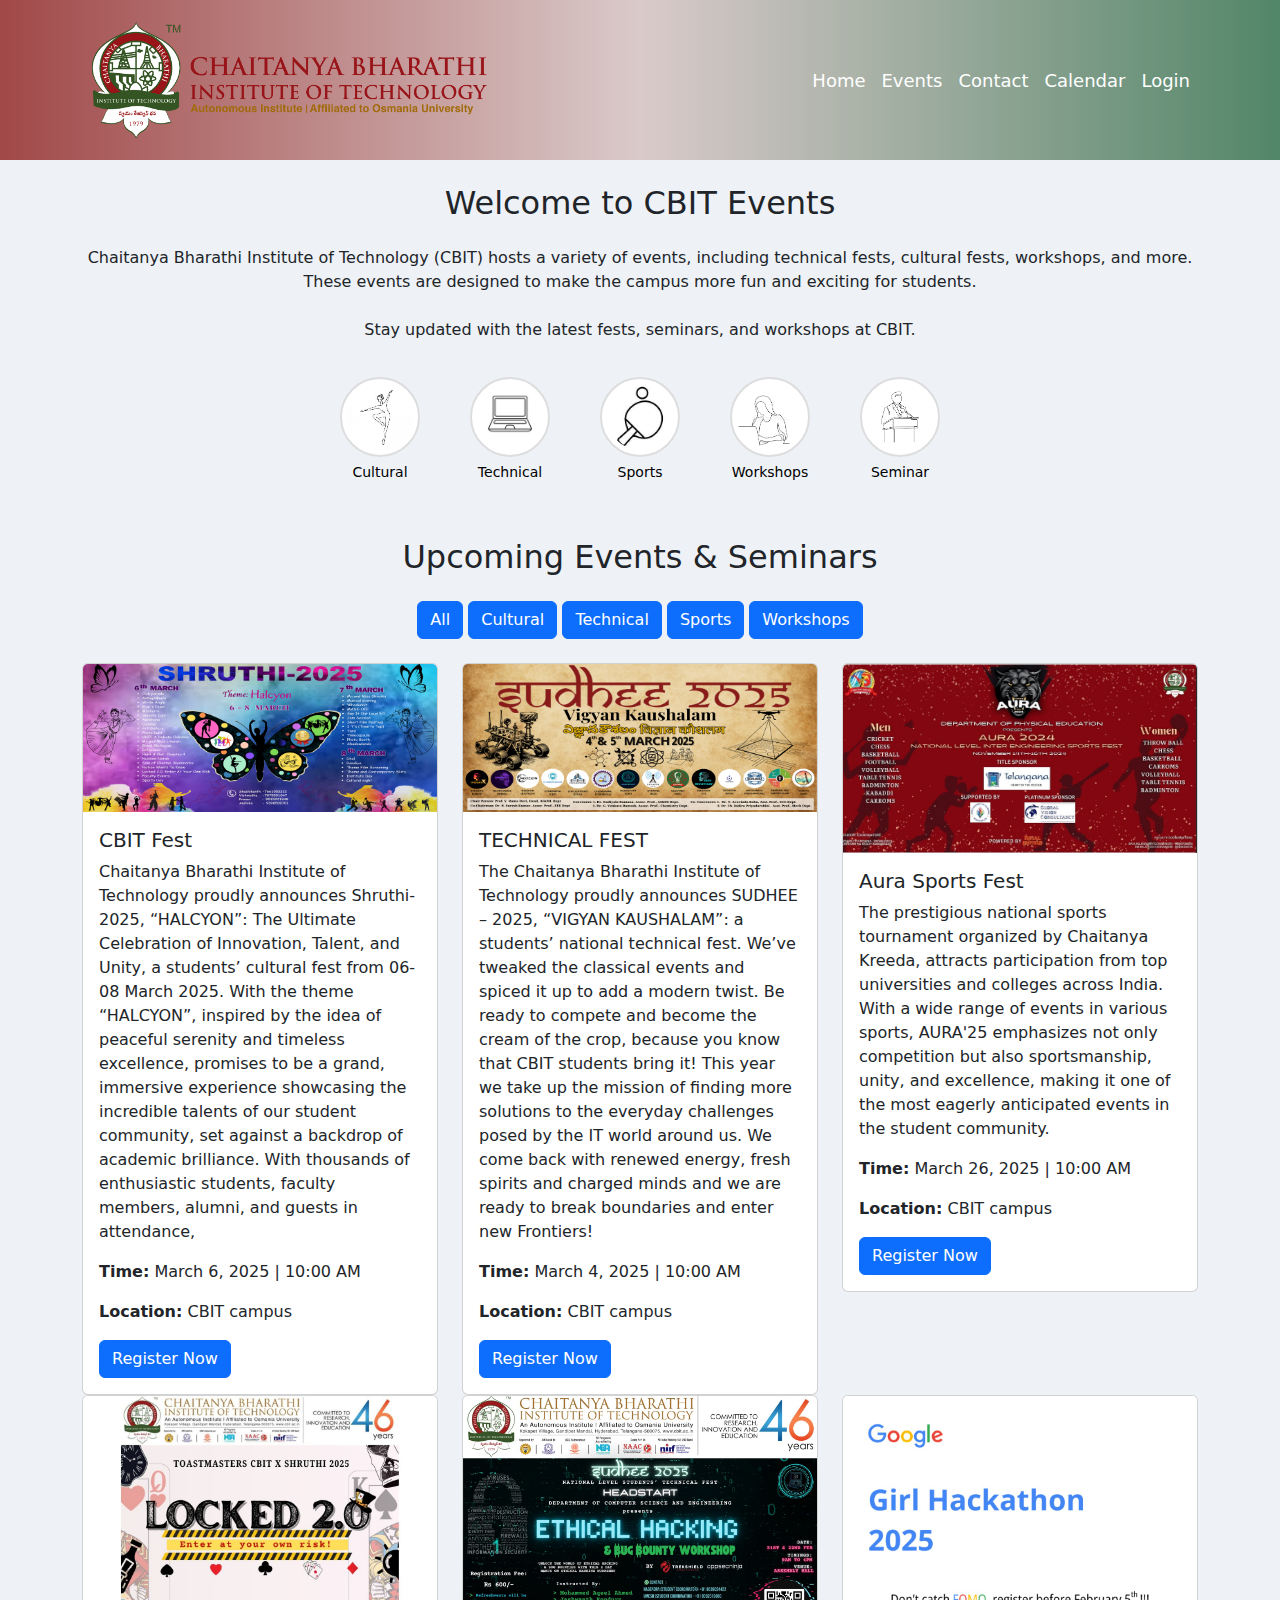
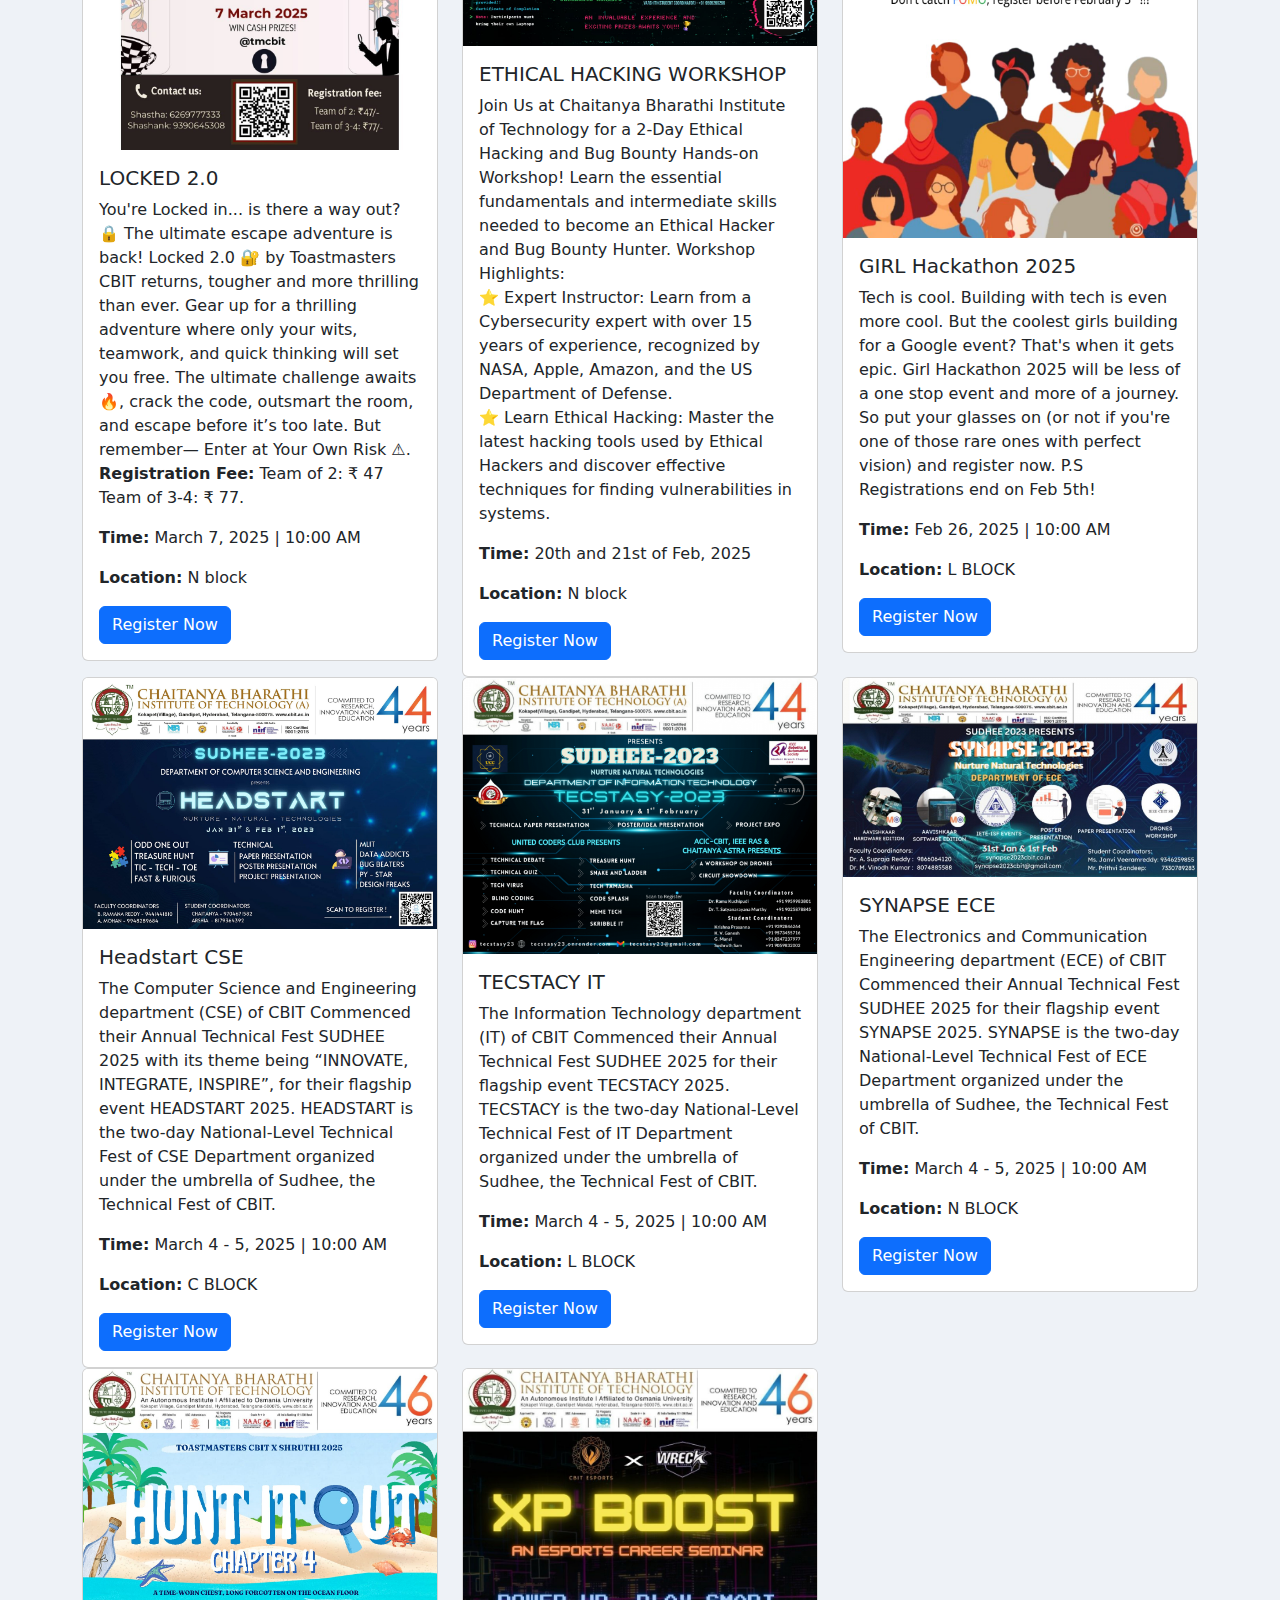
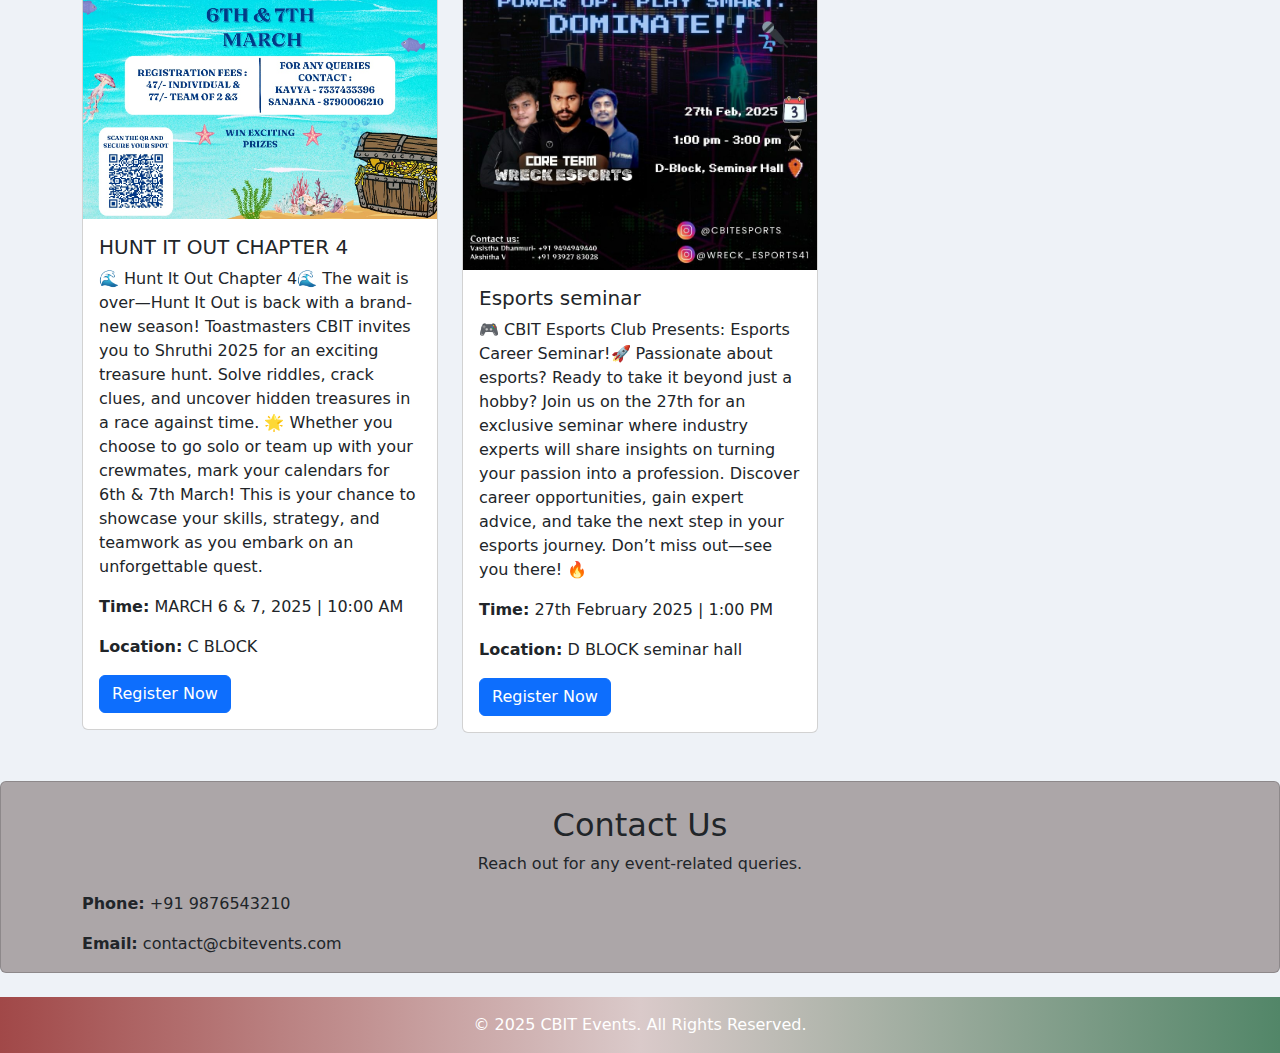
<file: index.html>
<!DOCTYPE html>
<html lang="en">
<head>
    <meta charset="UTF-8">
    <meta name="viewport" content="width=device-width, initial-scale=1.0">
    <title>CBIT Events & Announcements</title>
    <link href="https://cdn.jsdelivr.net/npm/bootstrap@5.3.0/dist/css/bootstrap.min.css" rel="stylesheet">
    <link rel="stylesheet" href="project.css">
    <script src="https://cdn.jsdelivr.net/npm/bootstrap@5.3.0/dist/js/bootstrap.bundle.min.js"></script>
</head>
<body>
    <nav class="navbar navbar-expand-lg">
        <div class="container">
            <a class="navbar-brand" href="#home">
                <img src="cbittt.png" alt="CBIT Logo"> 
            </a>
            
            <div class="collapse navbar-collapse" id="navbarNav">
                <ul class="navbar-nav ms-auto">
                    <li class="nav-item"><a class="nav-link" href="#home">Home</a></li>
                    <li class="nav-item"><a class="nav-link" href="#events">Events</a></li>
                    <li class="nav-item"><a class="nav-link" href="#contact">Contact</a></li>
                    <li class="nav-item"><a class="nav-link" href="cal.html">Calendar</a></li>
                    <li class="nav-item"><a class="nav-link" href="login.html">Login</a></li>
                    
                </ul>
            </div>
        </div>
    </nav>

    <div class="container mt-4" id="home">
        <h2 class="text-center mb-4">Welcome to CBIT Events</h2>
        <p class="text-center">Chaitanya Bharathi Institute of Technology (CBIT) hosts a variety of events, including technical fests, cultural fests, workshops, and more. These events are designed to make the campus more fun and exciting for students. 
            <br> <br>Stay updated with the latest fests, seminars, and workshops at CBIT.</p>
    </div>
    
    <div class="image-category-container">
        <div class="category-container" >
            <a href="cultural.html" class="category">
                <img src="culturall.jpg" alt="Cultural">
                <p>Cultural</p>
            </a>
            <a href="technical.html" class="category">
                <img src="technical.png" alt="Technical">
                <p>Technical</p>
            </a>
            <a href="sports.html" class="category">
                <img src="sports.jpg" alt="Arts" ; >
                <p>Sports</p>
            </a>
            <a href="workshps.html" class="category">
                <img src="workss.png " alt="Workshops">
                <p>Workshops</p>
            </a>
            <a href="seminar.html" class="category">
                <img src="seminar.png" alt="Seminar">
                <p>Seminar</p>
            </a>
            
        </div>
    </div>
    

    <div class="container mt-4" id="events">
        <h2 class="text-center mb-4">Upcoming Events & Seminars</h2> 
        <div class="row">
         <!-- Filter Links -->
         <div class="text-center mb-4">
            <a href="#" class="btn btn-primary filter-btn" data-filter="all">All</a>
<a href="#" class="btn btn-primary filter-btn" data-filter="cultural">Cultural</a>
<a href="#" class="btn btn-primary filter-btn" data-filter="technical">Technical</a>
<a href="#" class="btn btn-primary filter-btn" data-filter="sports">Sports</a>
<a href="#" class="btn btn-primary filter-btn" data-filter="workshop">Workshops</a>

        </div>
        
            
            
            <div class="col-md-4">
                <div class="card event-card cultural show">
                    <img src="shruthi.png" class="card-img-top" alt="Shruthi Fest">
                    <div class="card-body">
                        <h5 class="card-title">CBIT Fest</h5>
                        <p class="card-text">
                            Chaitanya Bharathi Institute of Technology proudly announces Shruthi-2025, “HALCYON”: The Ultimate Celebration of Innovation, Talent, and Unity, a students’ cultural fest from 06-08 March 2025. With the theme “HALCYON”, inspired by the idea of peaceful serenity and timeless excellence, promises to be a grand, immersive experience showcasing the incredible talents of our student community, set against a backdrop of academic brilliance. With thousands of enthusiastic students, faculty members, alumni, and guests in attendance, </p>
                            <p><strong>Time:</strong> March 6, 2025 | 10:00 AM</p>
                        <p><strong>Location:</strong> CBIT campus</p>
                        <button class="btn btn-primary" data-bs-toggle="modal" data-bs-target="#registerModal">
                            Register Now
                        </button>
                    </div>
                </div>
            </div>
            
            <div class="col-md-4">
                <div class="card event-card technical event">
                    <img src="SUDHEE.png" class="card-img-top" alt="Hackathon">
                    <div class="card-body">
                        <h5 class="card-title">TECHNICAL FEST</h5>
                        <p class="card-text">The Chaitanya Bharathi Institute of Technology proudly announces SUDHEE – 2025, “VIGYAN KAUSHALAM”: a students’ national technical fest. We’ve tweaked the classical events and spiced it up to add a modern twist. Be ready to compete and become the cream of the crop, because you know that CBIT students bring it! This year we take up the mission of finding more solutions to the everyday challenges posed by the IT world around us. We come back with renewed energy, fresh spirits and charged minds and we are ready to break boundaries and enter new Frontiers! </p>
                        
                        <p><strong>Time:</strong> March 4, 2025 | 10:00 AM</p>
                        <p><strong>Location:</strong> CBIT campus</p>
                        <button class="btn btn-primary" data-bs-toggle="modal" data-bs-target="#registerModal">
                            Register Now
                        </button>
                    </div>
                </div>
            </div>
            
            <div class="col-md-4">
                <div class="card event-card sports event">
                    <img src="auraaa.png" class="card-img-top" alt="Aura Fest">
                    <div class="card-body">
                        <h5 class="card-title">Aura Sports Fest</h5>
                        <p class="card-text">The prestigious national sports tournament organized by Chaitanya Kreeda, attracts participation from top universities and colleges across India. With a wide range of events in various sports, AURA'25 emphasizes not only competition but also sportsmanship, unity, and excellence, making it one of the most eagerly anticipated events in the student community.</p>
                        <p><strong>Time:</strong> March 26, 2025 | 10:00 AM</p>
                        <p><strong>Location:</strong> CBIT campus</p>
                        <button class="btn btn-primary" data-bs-toggle="modal" data-bs-target="#registerModal">
                            Register Now
                        </button>
                    </div>
                </div>
            </div>
            <div class="col-md-4">
                <div class="card event-card cultural event">
                    <img src="locked.jpg" class="card-img-top" alt="Hackathon">
                    <div class="card-body">
                        <h5 class="card-title">LOCKED 2.0</h5>
                        <p class="card-text">You're Locked in... is there a way out? 🔒

                            The ultimate escape adventure is back! Locked 2.0 🔐 by Toastmasters CBIT returns, tougher and more thrilling than ever.
                            
                            Gear up for a thrilling adventure where only your wits, teamwork, and quick thinking will set you free.
                            
                            The ultimate challenge awaits 🔥, crack the code, outsmart the room, and escape before it’s too late. But remember— Enter at Your Own Risk ⚠.
                            
                           <br>
                            
                           <strong>Registration Fee:</strong> 
                            Team of 2: ₹ 47 
                            Team of 3-4: ₹ 77.</p>
                            <p><strong>Time:</strong> March 7, 2025 | 10:00 AM</p>
                        <p><strong>Location:</strong> N block</p>
                        <button class="btn btn-primary" data-bs-toggle="modal" data-bs-target="#registerModal">
                            Register Now
                        </button>
                    </div>
                </div>
            </div>
            <div class="col-md-4">
                <div class="card event-card workshop event">
                    <img src="workshopp.jpg" class="card-img-top" alt="Hackathon">
                    <div class="card-body">
                        <h5 class="card-title">ETHICAL HACKING WORKSHOP</h5>
                        <p class="card-text">Join Us at Chaitanya Bharathi Institute of Technology for a 2-Day Ethical Hacking and Bug Bounty Hands-on Workshop!
                            Learn the essential fundamentals and intermediate skills needed to become an Ethical Hacker and Bug Bounty Hunter.
                            
                            Workshop Highlights: <br>
                            ⭐ Expert Instructor: Learn from a Cybersecurity expert with over 15 years of experience, recognized by NASA, Apple, Amazon, and the US Department of Defense.
                           <br> ⭐ Learn Ethical Hacking: Master the latest hacking tools used by Ethical Hackers and discover effective techniques for finding vulnerabilities in systems.
                            
                            
                            <p><strong>Time:</strong> 20th and 21st of Feb, 2025</p>
                        <p><strong>Location:</strong> N block</p>
                        <button class="btn btn-primary" data-bs-toggle="modal" data-bs-target="#registerModal">
                            Register Now
                        </button>
                    </div>
                </div>
            </div>
            <div class="col-md-4">
                <div class="card event-card workshop event">
                    <img src="girlhack.jpg" class="card-img-top" alt="Hackathon">
                    <div class="card-body">
                        <h5 class="card-title"> GIRL Hackathon 2025</h5>
                        <p class="card-text">Tech is cool. Building with tech is even more cool. But the coolest girls building for a Google event? That's when it gets epic.

                            
                            
                            Girl Hackathon 2025 will be less of a one stop event and more of a journey. So put your glasses on (or not if you're one of those rare ones with perfect vision) and register now.
                            
                            P.S Registrations end on Feb 5th!</p>

                            
                            <p><strong>Time:</strong> Feb 26, 2025 | 10:00 AM</p>
                            <p><strong>Location:</strong> L BLOCK </p>
                        <button class="btn btn-primary" data-bs-toggle="modal" data-bs-target="#registerModal">
                            Register Now
                        </button>
                    </div>
                </div>
            </div>
            <div class="col-md-4">
                <div class="card event-card technical event">
                    <img src="headstart.jpg" class="card-img-top" alt="headstart">
                    <div class="card-body">
                        <h5 class="card-title">Headstart CSE</h5>
                        <p class="card-text">The Computer Science and Engineering department (CSE) of CBIT Commenced their Annual Technical Fest SUDHEE 2025 with its theme being “INNOVATE, INTEGRATE, INSPIRE”, for their flagship event HEADSTART 2025.
                            HEADSTART is the two-day National-Level Technical Fest of CSE Department organized under the umbrella of Sudhee, the Technical Fest of CBIT.</p>
                        <p><strong>Time:</strong> March 4 - 5, 2025 | 10:00 AM</p>
                        <p><strong>Location:</strong> C BLOCK</p>
                        <button class="btn btn-primary" data-bs-toggle="modal" data-bs-target="#registerModal">
                            Register Now
                        </button>
                    </div>
                </div>
            </div>
            <div class="col-md-4">
                <div class="card event-card technical event">
                    <img src="TEC.png" class="card-img-top" alt="headstart">
                    <div class="card-body">
                        <h5 class="card-title">TECSTACY IT</h5>
                        <p class="card-text">The Information Technology department (IT) of CBIT Commenced their Annual Technical Fest SUDHEE 2025 for their flagship event TECSTACY 2025.
                            TECSTACY is the two-day National-Level Technical Fest of IT Department organized under the umbrella of Sudhee, the Technical Fest of CBIT.
                            </p>
                        <p><strong>Time:</strong> March 4 - 5, 2025 | 10:00 AM</p>
                        <p><strong>Location:</strong> L BLOCK</p>
                        <button class="btn btn-primary" data-bs-toggle="modal" data-bs-target="#registerModal">
                            Register Now
                        </button>
                    </div>
                </div>
            </div>
            <div class="col-md-4">
                <div class="card event-card technical event">
                    <img src="SYNAPSE.jpg" class="card-img-top" alt="headstart">
                    <div class="card-body">
                        <h5 class="card-title">SYNAPSE ECE</h5>
                        <p class="card-text">The Electronics and Communication Engineering department (ECE) of CBIT Commenced their Annual Technical Fest SUDHEE 2025 for their flagship event SYNAPSE 2025.
                            SYNAPSE is the two-day National-Level Technical Fest of ECE Department organized under the umbrella of Sudhee, the Technical Fest of CBIT.
                            </p>
                        <p><strong>Time:</strong> March 4 - 5, 2025 | 10:00 AM</p>
                        <p><strong>Location:</strong> N BLOCK</p>
                        <button class="btn btn-primary" data-bs-toggle="modal" data-bs-target="#registerModal">
                            Register Now
                        </button>
                    </div>
                </div>
            </div>
            <div class="col-md-4">
                <div class="card event-card cultural event">
                    <img src="HUNT.jpg" class="card-img-top" alt="Hunt">
                    <div class="card-body">
                        <h5 class="card-title"> HUNT IT OUT CHAPTER 4</h5>
                        <p class="card-text">🌊 Hunt It Out Chapter 4🌊

                            The wait is over—Hunt It Out is back with a brand-new season! Toastmasters CBIT invites you to Shruthi 2025 for an exciting treasure hunt. Solve riddles, crack clues, and uncover hidden treasures in a race against time.
                            
                            🌟 Whether you choose to go solo or team up with your crewmates, mark your calendars for 6th & 7th March! This is your chance to showcase your skills, strategy, and teamwork as you embark on an unforgettable quest.
                            

                            
                            <p><strong>Time:</strong> MARCH 6 & 7, 2025 | 10:00 AM</p>
                            <p><strong>Location:</strong> C BLOCK </p>
                        <button class="btn btn-primary" data-bs-toggle="modal" data-bs-target="#registerModal">
                            Register Now
                        </button>
                    </div>
                </div>
            </div>
            <div class="col-md-4">
                <div class="card event-card">
                    <img src="seminar.jpg" class="card-img-top" alt="seminar">
                    <div class="card-body">
                        <h5 class="card-title">Esports seminar</h5>
                        <p class="card-text">🎮 CBIT Esports Club Presents: Esports Career Seminar!🚀  

                            Passionate about esports? Ready to take it beyond just a hobby? Join us on the 27th for an exclusive seminar where industry experts will share insights on turning your passion into a profession.  
                            
                           
                            Discover career opportunities, gain expert advice, and take the next step in your esports journey. Don’t miss out—see you there! 🔥

                            
                            <p><strong>Time:</strong> 27th February  2025 | 1:00 PM</p>
                            <p><strong>Location:</strong> D BLOCK seminar hall </p>
                        <button class="btn btn-primary" data-bs-toggle="modal" data-bs-target="#registerModal">
                            Register Now
                        </button>
                    </div>
                </div>
            </div>
            
        </div>
    </div>
    <br>
    <br>
      <!-- Registration Modal (Popup) -->
      <div class="modal fade" id="registerModal" tabindex="-1" aria-labelledby="registerModalLabel" aria-hidden="true">
        <div class="modal-dialog">
            <div class="modal-content">
                <div class="modal-header">
                    <h5 class="modal-title" id="registerModalLabel">Event Registration</h5>
                    <button type="button" class="btn-close" data-bs-dismiss="modal" aria-label="Close"></button>
                </div>
                <div class="modal-body">
                    <form id="registerForm">
                        <div class="mb-3">
                            <label for="name" class="form-label">Full Name</label>
                            <input type="text" class="form-control" id="name" placeholder="Enter your name" required>
                        </div>
                        <div class="mb-3">
                            <label for="email" class="form-label">Email Address</label>
                            <input type="email" class="form-control" id="email" placeholder="Enter your email" required>
                        </div>
                        <div class="mb-3">
                            <label for="roll" class="form-label">Roll Number</label>
                            <input type="number" class="form-control" id="roll" placeholder="Enter your Roll Number" required>
                        </div>
                        <div class="mb-3">
                            <label for="branch" class="form-label">Branch</label>
                            <input type="text" class="form-control" id="branch" placeholder="Enter your Branch Name" required>
                        </div>
                        <button type="submit" class="btn btn-success w-100">Submit</button>
                    </form>

                    <!-- Success Message -->
                    <div class="alert alert-success" id="successMessage">
                        ✅ Registration submitted successfully!
                    </div>
                </div>
            </div>
        </div>
    </div>
    <div  class="card events" >
    <div class="container mt-4" id="contact">
        <h2 class="text-center">Contact Us</h2>
        <p class="text-center">Reach out for any event-related queries.</p>
        <p><strong>Phone:</strong> +91 9876543210</p>
        <p><strong>Email:</strong> contact@cbitevents.com</p>
    </div>
    </div>
    <footer class="text-white text-center py-3 mt-4">
        &copy; 2025 CBIT Events. All Rights Reserved.
    </footer>
     <!-- JavaScript -->
     <script>
        document.getElementById("registerForm").addEventListener("submit", function(event) {
            event.preventDefault(); // Prevent page refresh
            
            // Show success message
            document.getElementById("successMessage").style.display = "block";

            // Clear form fields
            document.getElementById("registerForm").reset();

            // Hide modal after 2 seconds
            setTimeout(() => {
                document.getElementById("successMessage").style.display = "none";
                var modal = bootstrap.Modal.getInstance(document.getElementById("registerModal"));
                modal.hide();
            }, 2000);
        });


        document.addEventListener("DOMContentLoaded", function() {
    const filterButtons = document.querySelectorAll(".filter-btn");
    const eventCards = document.querySelectorAll(".event-card");

    filterButtons.forEach(button => {
        button.addEventListener("click", function(event) {
            event.preventDefault();
            const filter = this.getAttribute("data-filter");

            eventCards.forEach(card => {
                if (filter === "all" || card.classList.contains(filter)) {
                    card.style.display = "block"; // Show the event
                } else {
                    card.style.display = "none"; // Hide the event
                }
            });
        });
    });
});


    </script>


</body>
</html>
</file>
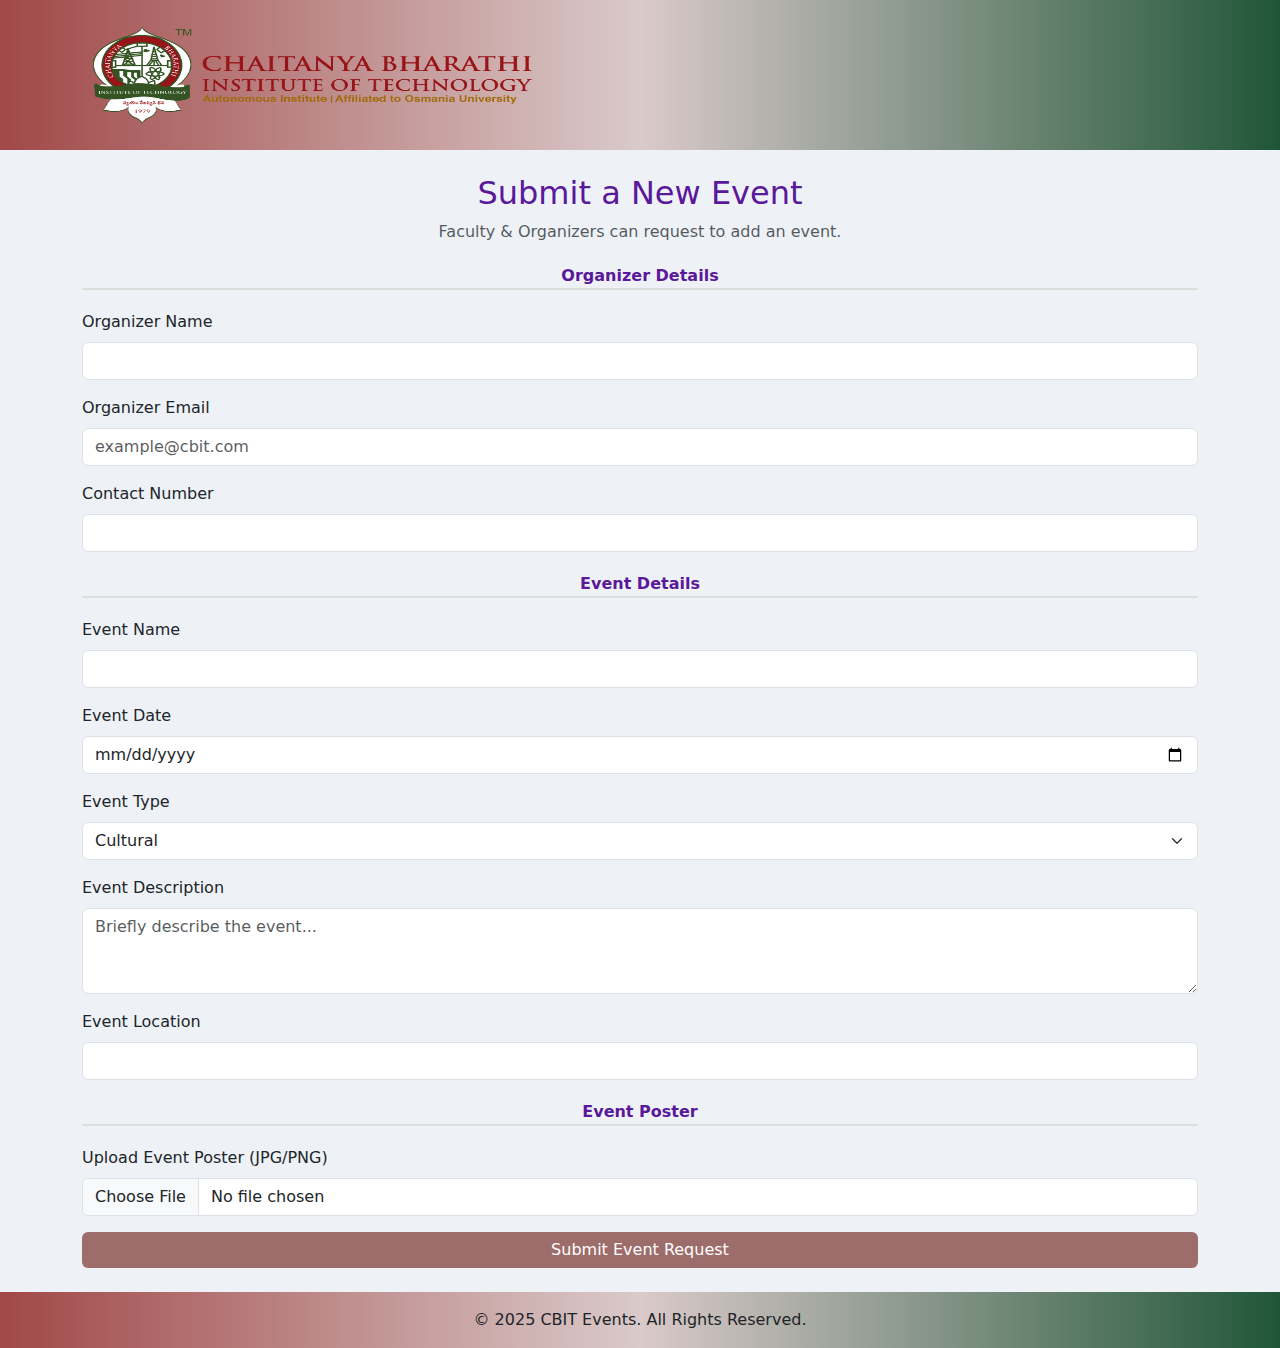
<file: add.html>
<!DOCTYPE html>
<html lang="en">
<head>
    <meta charset="UTF-8">
    <meta name="viewport" content="width=device-width, initial-scale=1.0">
    <title>Add an Event - CBIT</title>
    <link href="https://cdn.jsdelivr.net/npm/bootstrap@5.3.0/dist/css/bootstrap.min.css" rel="stylesheet">
    <style>
        body {
            background-color: #eef2f7;
        }
        
        h2 {
            color: #5a189a;
        }
        .btn-primary {
            width: 100%;
            background-color: #9d6d6b;
            border: none;
        }
        .btn-primary:hover {
            background-color: rgb(154, 113, 113);
        }
        .form-group {
            margin-bottom: 15px;
        }
        .divider {
            margin: 20px 0;
            border-bottom: 2px solid #ddd;
            text-align: center;
            font-size: 16px;
            font-weight: bold;
            color: #5a189a;
        }
        
    </style>
</head>
<body>

    <nav class="navbar navbar-expand-lg" style="background: linear-gradient(to left, #205638,rgb(218, 202, 202), rgb(161, 72, 72));
    padding: 15px;height: 150px;">
        <div class="container">
            <a class="navbar-brand" href="index.html">
                <img src="cbittt.png" alt="CBIT Logo" height="100" width="450">
            </a>
            
        </div>
    </nav>
     <br>
    <div class="container">
        <h2 class="text-center">Submit a New Event</h2>
        <p class="text-center text-muted">Faculty & Organizers can request to add an event.</p>
        
        <form action="submit-event.php" method="post" enctype="multipart/form-data">

            <div class="divider">Organizer Details</div>

            <div class="mb-3">
                <label for="organizer" class="form-label">Organizer Name</label>
                <input type="text" class="form-control" id="organizer" name="organizer"  required>
            </div>

            <div class="mb-3">
                <label for="email" class="form-label">Organizer Email</label>
                <input type="email" class="form-control" id="email" name="email" placeholder="example@cbit.com" required>
            </div>

            <div class="mb-3">
                <label for="phone" class="form-label">Contact Number</label>
                <input type="text" class="form-control" id="phone" name="phone"  required>
            </div>

            <div class="divider">Event Details</div>

            <div class="mb-3">
                <label for="event_name" class="form-label">Event Name</label>
                <input type="text" class="form-control" id="event_name" name="event_name"  required>
            </div>

            <div class="mb-3">
                <label for="event_date" class="form-label">Event Date</label>
                <input type="date" class="form-control" id="event_date" name="event_date" required>
            </div>

            <div class="mb-3">
                <label for="event_type" class="form-label">Event Type</label>
                <select class="form-select" id="event_type" name="event_type" required>
                    <option value="Cultural">Cultural</option>
                    <option value="Technical">Technical</option>
                    <option value="Sports">Sports</option>
                    <option value="Workshop">Workshop</option>
                </select>
            </div>

            <div class="mb-3">
                <label for="event_desc" class="form-label">Event Description</label>
                <textarea class="form-control" id="event_desc" name="event_desc" rows="3" placeholder="Briefly describe the event..." required></textarea>
            </div>

            <div class="mb-3">
                <label for="event_location" class="form-label">Event Location</label>
                <input type="text" class="form-control" id="event_location" name="event_location" required>
            </div>

            <div class="divider">Event Poster</div>

            <div class="mb-3">
                <label for="event_image" class="form-label">Upload Event Poster (JPG/PNG)</label>
                <input type="file" class="form-control" id="event_image" name="event_image" accept="image/png, image/jpeg" required>
            </div>

            <button type="submit" class="btn btn-primary">Submit Event Request</button>
        </form>
    </div>

    <footer class="text-center py-3 mt-4" style="background: linear-gradient(to left, #205638,rgb(218, 202, 202), rgb(161, 72, 72));">
        &copy; 2025 CBIT Events. All Rights Reserved.
    </footer>

</body>
</html>
</file>
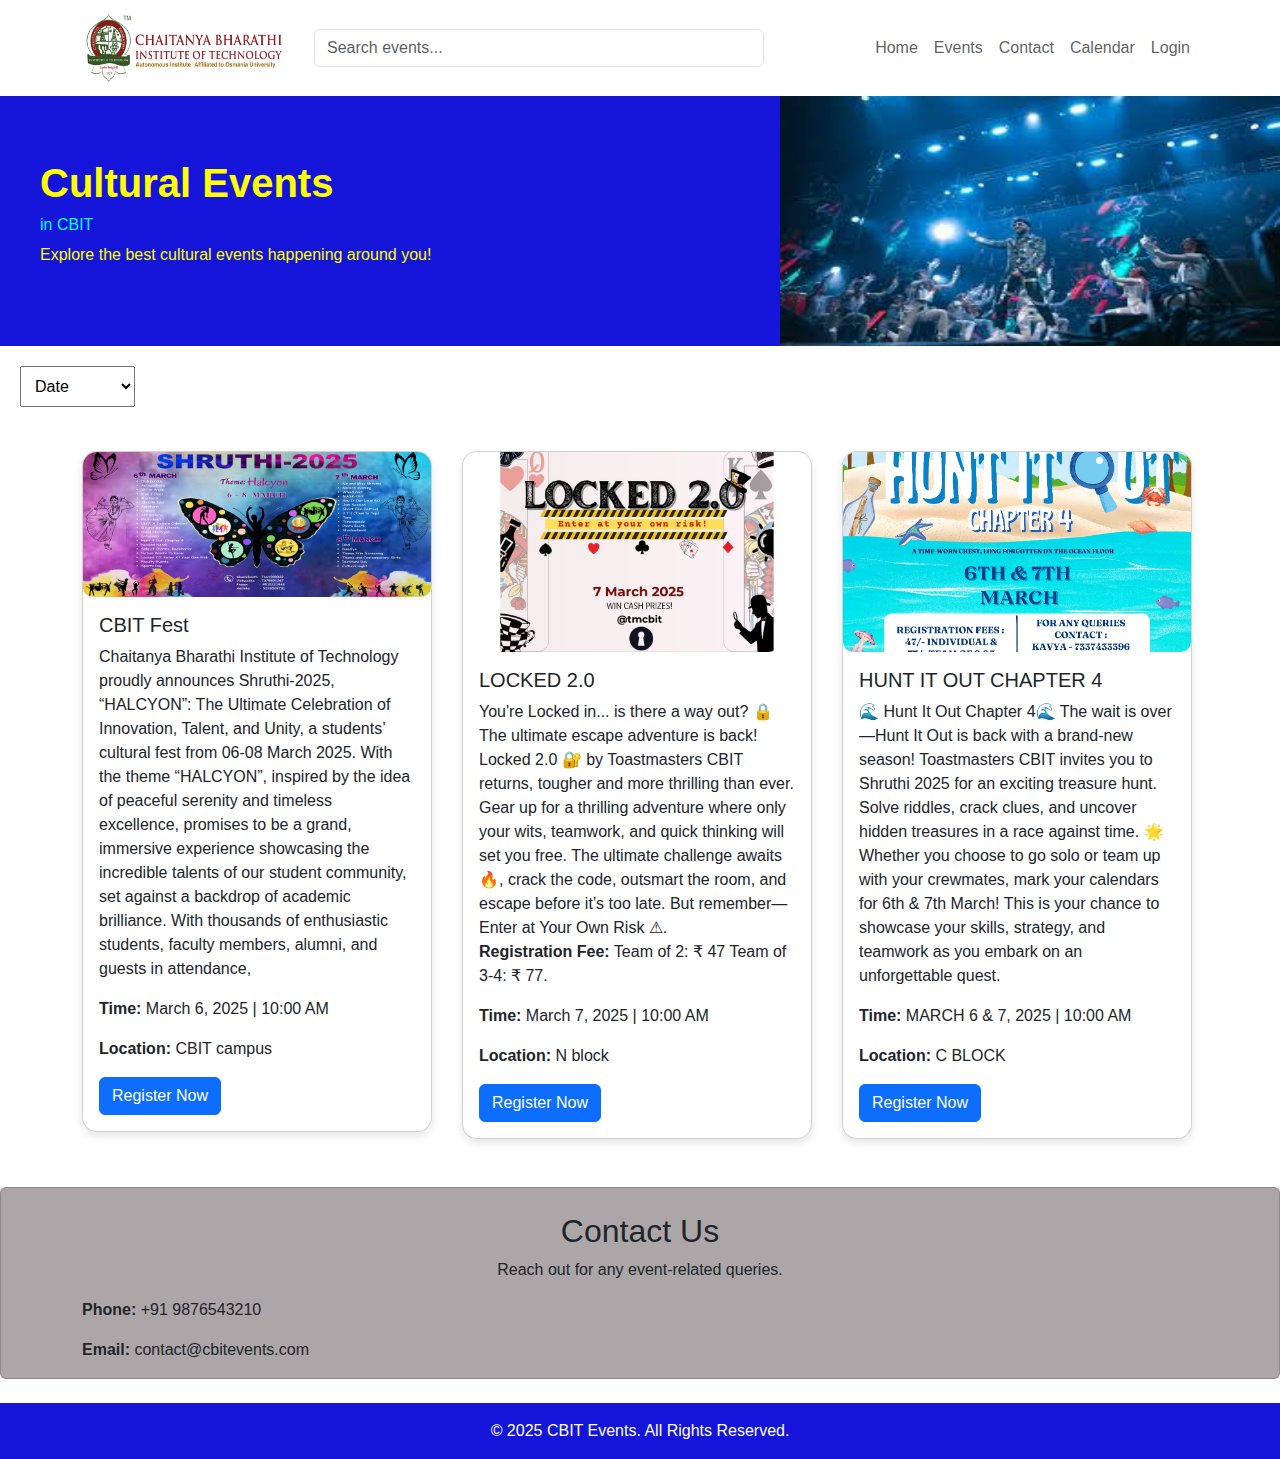
<file: cultural.html>
<!DOCTYPE html>
<html lang="en">
<head>
    <meta charset="UTF-8">
    <meta name="viewport" content="width=device-width, initial-scale=1.0">
    <title>Cultural Events</title>
    
        <link href="https://cdn.jsdelivr.net/npm/bootstrap@5.3.0/dist/css/bootstrap.min.css" rel="stylesheet">
        <script src="https://cdn.jsdelivr.net/npm/bootstrap@5.3.0/dist/js/bootstrap.bundle.min.js"></script>
    
    <style>
        /* General Styles */
        body {
            font-family: Arial, sans-serif;
            margin: 0;
            padding: 0;
            background-color: white;

        }

        /* Header Navigation */
        header {
            background-color: #f4f4f4;
            padding: 10px;
            text-align: left;
            font-size: 18px;
        }

        /* Banner Section */
        .banner {
            display: flex;
            background-color: rgb(21, 21, 218);
            color: yellow;
            padding-left: 40px;
            align-items: center;
        }

        .banner-text {
            flex: 1;
        }

        .banner-image img {
        
            width: 500px; 
            height: 250px;
        }

        /* Filters */
        .filters {
            display: flex;
            gap: 20px;
            padding: 20px;
        }

        .filters select {
            padding: 10px;
            font-size: 16px;
        }

        .event-card {
            transition: transform 0.3s;
            background: #fff;
        }
        
       
        .event-card:hover {
            transform: scale(1.05);
        }
        .event-card {
          transition: transform 0.3s;
          background: #fff;
           width: 100%;
           max-width: 350px; /* Controls card width */
           border-radius: 15px;
           overflow: hidden;
           box-shadow: 0 4px 8px rgba(0, 0, 0, 0.1);
         }

         .event-card img {
           width: 100%;
           max-height: 200px; 
           object-fit: cover; 
           border-radius: 10px;
        }           
        .navbar {
            background: white;
    
        }
         .navbar-brand img {
            padding: 0;
        }
        .event{
            background: #aca6a8;
            }
        footer {
            background-color: rgb(21, 21, 218);
        }
          /* Success Message */
          .alert-success {
            display: none;
            margin-top: 10px;
        }


</style>
</head>
<body>

    <nav class="navbar navbar-expand-md" >
        <div class="container" >
            <a class="navbar-brand" href="index.html">
                <img src="cbittt.png" alt="CBIT Logo" height="70" width="200" > 
            </a>
            
            <div class="collapse navbar-collapse" id="navbarNav">
                <a class="navbar-brand" href="#home"></a>
                <input type="text" id="searchBar" class="form-control w-50" placeholder="Search events...">
                <ul class="navbar-nav ms-auto">
                    <li class="nav-item"><a class="nav-link" href="index.html">Home</a></li>
                    <li class="nav-item"><a class="nav-link" href="index.html">Events</a></li>
                    <li class="nav-item"><a class="nav-link" href="#contact">Contact</a></li>
                    <li class="nav-item"><a class="nav-link" href="cal.html">Calendar</a></li>
                    <li class="nav-item"><a class="nav-link" href="login.html">Login</a></li>
                </ul>
                
            </div>
        </div>
    </nav>
    <!-- Banner Section -->
    <section class="banner">
        <div class="banner-text">
            <h1><strong> Cultural Events </strong></h1>
            <h6 style="color: aqua;"> in CBIT </h6>
            <p>Explore the best cultural events happening around you!</p>
        </div>
        <div class="banner-image">
            <img src="cultural-banner.jpg" alt="Cultural Event">
        </div>
    </section>

    <!-- Event Filters -->
    <div class="filters">
        
        <select>
            <option>Date</option>
            <option>Upcoming</option>
            <option>Past</option>
        </select>
    </div>

    <!-- Events List -->
    <div class="container mt-4">
        <div class="row">
            <div class="col-md-4">
                <div class="card event-card">
                    <img src="shruthi.png" class="card-img-top" alt="Shruthi Fest">
                    <div class="card-body">
                        <h5 class="card-title">CBIT Fest</h5>
                        <p class="card-text">
                            Chaitanya Bharathi Institute of Technology proudly announces Shruthi-2025, “HALCYON”: The Ultimate Celebration of Innovation, Talent, and Unity, a students’ cultural fest from 06-08 March 2025. With the theme “HALCYON”, inspired by the idea of peaceful serenity and timeless excellence, promises to be a grand, immersive experience showcasing the incredible talents of our student community, set against a backdrop of academic brilliance. With thousands of enthusiastic students, faculty members, alumni, and guests in attendance, </p>
                            <p><strong>Time:</strong> March 6, 2025 | 10:00 AM</p>
                        <p><strong>Location:</strong> CBIT campus</p>
                        <button class="btn btn-primary" data-bs-toggle="modal" data-bs-target="#registerModal">
                            Register Now
                        </button>
                    </div>
                </div>
            </div>
    
            <div class="col-md-4">
                <div class="card event-card">
                    <img src="locked.jpg" class="card-img-top" alt="Hackathon">
                    <div class="card-body">
                        
                        <h5 class="card-title">LOCKED 2.0</h5>
                        <p class="card-text">You're Locked in... is there a way out? 🔒

                            The ultimate escape adventure is back! Locked 2.0 🔐 by Toastmasters CBIT returns, tougher and more thrilling than ever.
                            
                            Gear up for a thrilling adventure where only your wits, teamwork, and quick thinking will set you free.
                            
                            The ultimate challenge awaits 🔥, crack the code, outsmart the room, and escape before it’s too late. But remember— Enter at Your Own Risk ⚠.
                            
                           <br>
                            
                           <strong>Registration Fee:</strong> 
                            Team of 2: ₹ 47 
                            Team of 3-4: ₹ 77.</p>
                        <p><strong>Time:</strong> March 7, 2025 | 10:00 AM</p>
                        <p><strong>Location:</strong> N block</p>
                        <button class="btn btn-primary" data-bs-toggle="modal" data-bs-target="#registerModal">
                            Register Now
                        </button>
                    </div>
                </div>
            </div>
            <div class="col-md-4">
                <div class="card event-card">
                    <img src="HUNT.jpg" class="card-img-top" alt="Hunt">
                    <div class="card-body">
                        <h5 class="card-title"> HUNT IT OUT CHAPTER 4</h5>
                        <p class="card-text">🌊 Hunt It Out Chapter 4🌊

                            The wait is over—Hunt It Out is back with a brand-new season! Toastmasters CBIT invites you to Shruthi 2025 for an exciting treasure hunt. Solve riddles, crack clues, and uncover hidden treasures in a race against time.
                            
                            🌟 Whether you choose to go solo or team up with your crewmates, mark your calendars for 6th & 7th March! This is your chance to showcase your skills, strategy, and teamwork as you embark on an unforgettable quest.
                            

                            
                            <p><strong>Time:</strong> MARCH 6 & 7, 2025 | 10:00 AM</p>
                            <p><strong>Location:</strong> C BLOCK </p>
                        <button class="btn btn-primary" data-bs-toggle="modal" data-bs-target="#registerModal">
                            Register Now
                        </button>
                    </div>
                </div>
            </div>
        </div>
    </div>
    
    <br>
    <br>
      <!-- Registration Modal (Popup) -->
      <div class="modal fade" id="registerModal" tabindex="-1" aria-labelledby="registerModalLabel" aria-hidden="true">
        <div class="modal-dialog">
            <div class="modal-content">
                <div class="modal-header">
                    <h5 class="modal-title" id="registerModalLabel">Event Registration</h5>
                    <button type="button" class="btn-close" data-bs-dismiss="modal" aria-label="Close"></button>
                </div>
                <div class="modal-body">
                    <form id="registerForm">
                        <div class="mb-3">
                            <label for="name" class="form-label">Full Name</label>
                            <input type="text" class="form-control" id="name" placeholder="Enter your name" required>
                        </div>
                        <div class="mb-3">
                            <label for="email" class="form-label">Email Address</label>
                            <input type="email" class="form-control" id="email" placeholder="Enter your email" required>
                        </div>
                        <div class="mb-3">
                            <label for="roll" class="form-label">Roll Number</label>
                            <input type="number" class="form-control" id="roll" placeholder="Enter your Roll Number" required>
                        </div>
                        <div class="mb-3">
                            <label for="branch" class="form-label">Branch</label>
                            <input type="text" class="form-control" id="branch" placeholder="Enter your Branch Name" required>
                        </div>
                        <button type="submit" class="btn btn-success w-100">Submit</button>
                    </form>

                    <!-- Success Message -->
                    <div class="alert alert-success" id="successMessage">
                        ✅ Registration submitted successfully!
                    </div>
                </div>
            </div>
        </div>
    </div>
    <div  class="card event" >
    <div class="container mt-4" id="contact">
        <h2 class="text-center">Contact Us</h2>
        <p class="text-center">Reach out for any event-related queries.</p>
        <p><strong>Phone:</strong> +91 9876543210</p>
        <p><strong>Email:</strong> contact@cbitevents.com</p>
    </div>
    </div>
    <footer class="text-white text-center py-3 mt-4">
        &copy; 2025 CBIT Events. All Rights Reserved.
    </footer>
     <!-- JavaScript -->
     <script>
        document.getElementById("registerForm").addEventListener("submit", function(event) {
            event.preventDefault(); // Prevent page refresh
            
            // Show success message
            document.getElementById("successMessage").style.display = "block";

            // Clear form fields
            document.getElementById("registerForm").reset();

            // Hide modal after 2 seconds
            setTimeout(() => {
                document.getElementById("successMessage").style.display = "none";
                var modal = bootstrap.Modal.getInstance(document.getElementById("registerModal"));
                modal.hide();
            }, 2000);
        });
    </script>


</body>
</html>
</file>
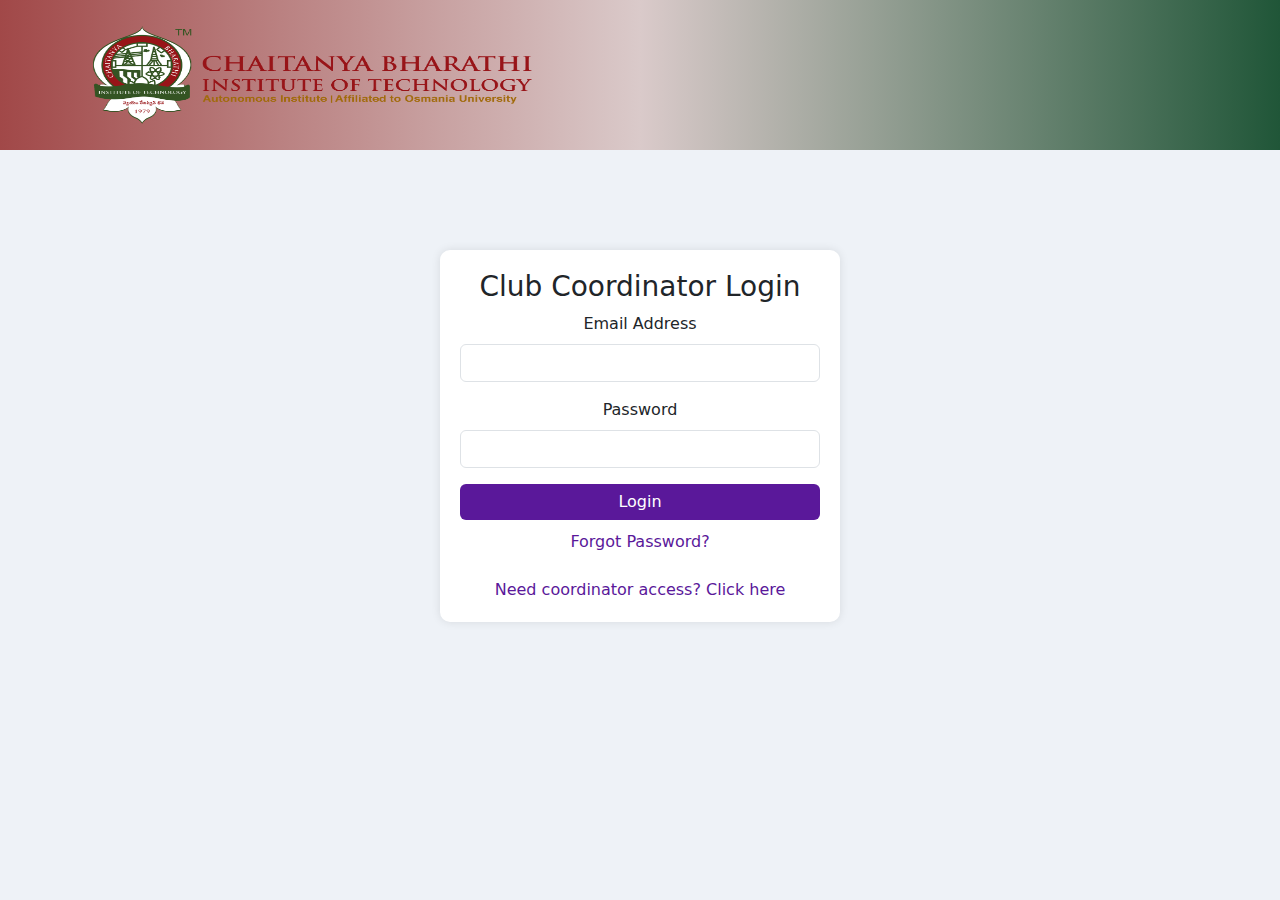
<file: login.html>
<!DOCTYPE html>
<html lang="en">
<head>
    <meta charset="UTF-8">
    <meta name="viewport" content="width=device-width, initial-scale=1.0">
    <title>Faculty Login - CBIT</title>
    <link href="https://cdn.jsdelivr.net/npm/bootstrap@5.3.0/dist/css/bootstrap.min.css" rel="stylesheet">
    <style>
        body {
            background-color: #eef2f7;
        }
        .navbar {
            background: linear-gradient(to left, #205638, rgb(218, 202, 202), rgb(161, 72, 72));
            padding: 15px;
            height: 150px;
        }
        .logo {
            height: 100px;
            width: 450px;
        }
        .login-container {
            max-width: 400px;
            margin: 100px auto;
            padding: 20px;
            background: white;
            border-radius: 10px;
            box-shadow: 0 0 10px rgba(0, 0, 0, 0.1);
            text-align: center;
        }
        .btn-primary {
            width: 100%;
            background-color: #5a189a;
            border: none;
        }
        .btn-primary:hover {
            background-color: #4a148c;
        }
        .links {
            text-align: center;
            margin-top: 10px;
        }
        .links a {
            display: block;
            color: #5a189a;
            text-decoration: none;
        }
    </style>
</head>
<body>
    <nav class="navbar navbar-expand-lg">
        <div class="container">
            <a class="navbar-brand" href="index.html">
                <img src="cbittt.png" alt="CBIT Logo" class="logo"> 
            </a>
        </div>
    </nav>
    <div class="login-container">
        <h3 class="text-center">Club Coordinator Login</h3>
        <form id="loginForm">
            <div class="mb-3">
                <label for="email" class="form-label">Email Address</label>
                <input type="email" class="form-control" id="email" required>
            </div>
            <div class="mb-3">
                <label for="password" class="form-label">Password</label>
                <input type="password" class="form-control" id="password" required>
            </div>
            <button type="submit" class="btn btn-primary">Login</button>
        </form>
        <div class="links">
            <a href="#" id="forgotPassword">Forgot Password?</a>
            <br>
            <a href="#" id="applyCoordinator">Need coordinator access? Click here</a>
        </div>
    </div>
    <script>
        document.getElementById("loginForm").addEventListener("submit", function(event) {
            event.preventDefault();
            const email = document.getElementById("email").value;
            const password = document.getElementById("password").value;
            
            if (email === "faculty@cbit.com" && password === "admin123") {
                window.location.href = "add.html";
            } else {
                alert("Invalid email or password");
            }
        });
    </script>
</body>
</html>
</file>
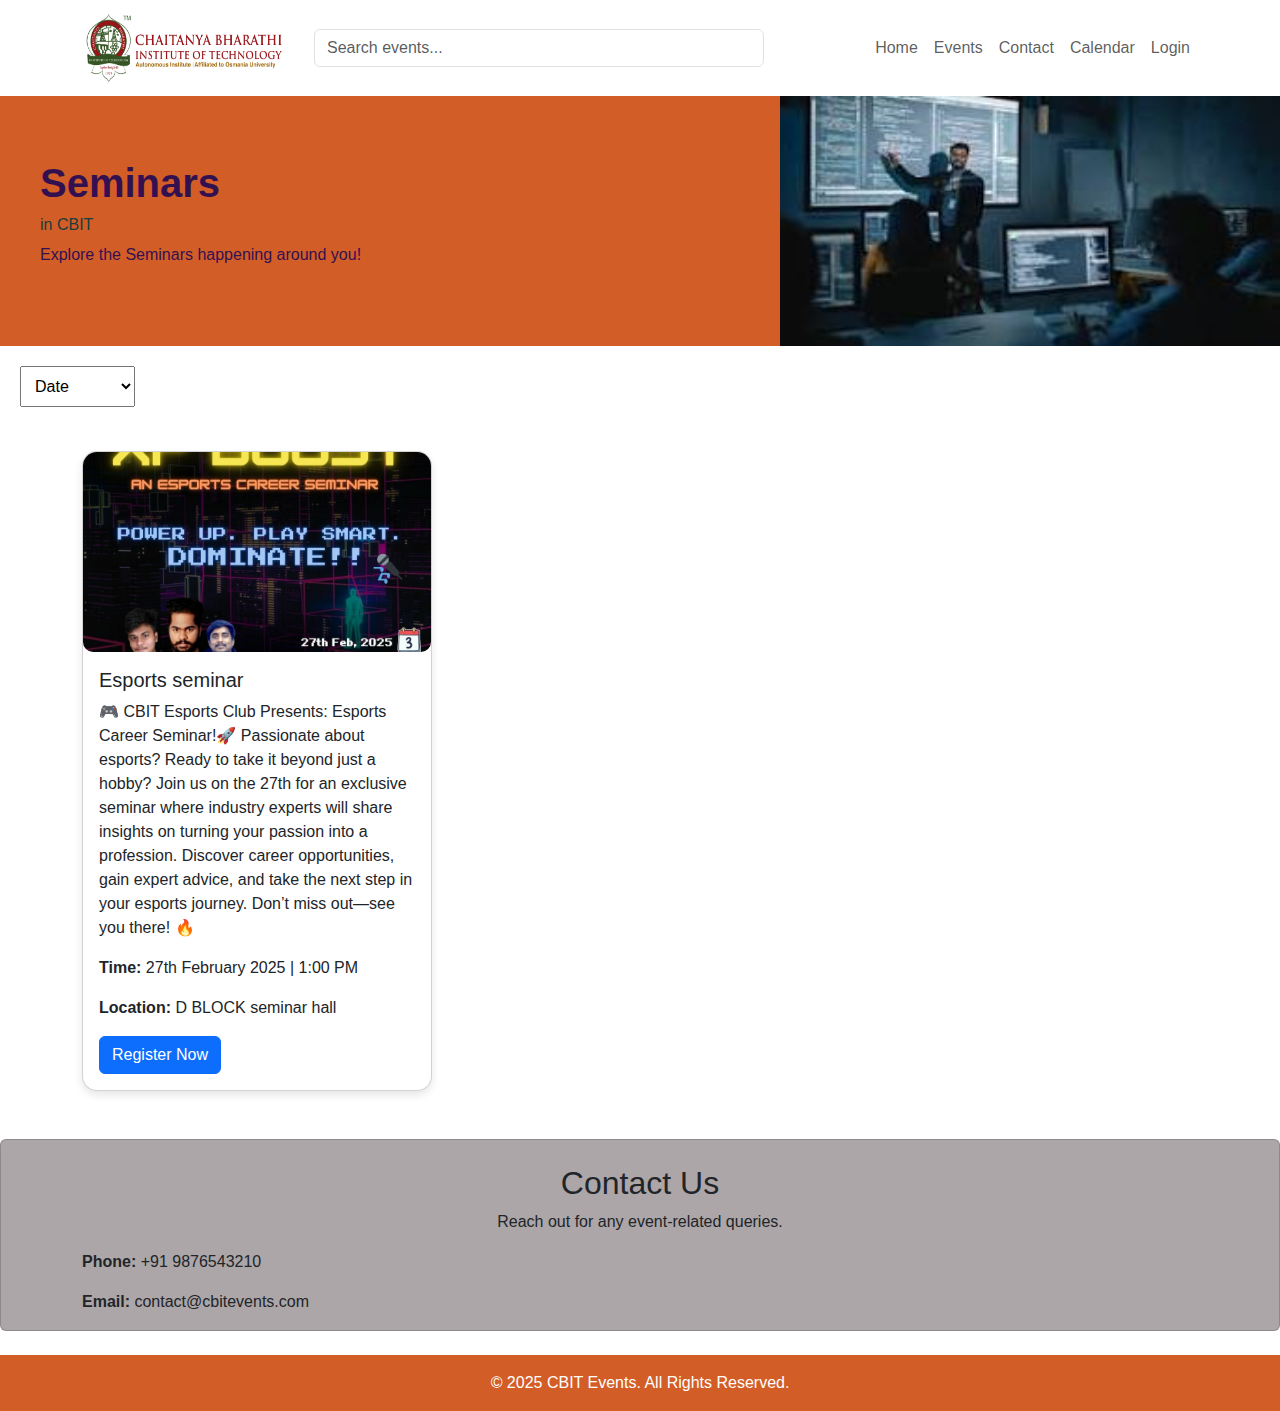
<file: seminar.html>
<!DOCTYPE html>
<html lang="en">
<head>
    <meta charset="UTF-8">
    <meta name="viewport" content="width=device-width, initial-scale=1.0">
    <title>Seminars</title>
    
        <link href="https://cdn.jsdelivr.net/npm/bootstrap@5.3.0/dist/css/bootstrap.min.css" rel="stylesheet">
        <script src="https://cdn.jsdelivr.net/npm/bootstrap@5.3.0/dist/js/bootstrap.bundle.min.js"></script>
    
    <style>
        /* General Styles */
        body {
            font-family: Arial, sans-serif;
            margin: 0;
            padding: 0;
            background-color: white;

        }

        /* Header Navigation */
        header {
            background-color: #f4f4f4;
            padding: 10px;
            text-align: left;
            font-size: 18px;
        }

        /* Banner Section */
        .banner {
            display: flex;
            background-color: rgb(211, 93, 38);
            color: rgb(51, 17, 81);
            padding-left: 40px;
            align-items: center;
        }

        .banner-text {
            flex: 1;
        }

        .banner-image img {
        
            width: 500px; 
            height: 250px;
        }

       /* Filters */
       .filters {
            display: flex;
            gap: 20px;
            padding: 20px;
        }

        .filters select {
            padding: 10px;
            font-size: 16px;
        }

        .event-card {
            transition: transform 0.3s;
            background: #fff;
        }
        
       
        .event-card:hover {
            transform: scale(1.05);
        }
        .event-card {
          transition: transform 0.3s;
          background: #fff;
           width: 100%;
           max-width: 350px; /* Controls card width */
           border-radius: 15px;
           overflow: hidden;
           box-shadow: 0 4px 8px rgba(0, 0, 0, 0.1);
         }

         .event-card img {
           width: 100%;
           max-height: 200px; 
           object-fit: cover; 
           border-radius: 10px;
        }           
        .navbar {
            background: white;
    
        }
         .navbar-brand img {
            padding: 0;
        }
        .event{
            background: #aca6a8;
            }
        footer {
            background-color: rgb(211, 93, 38);
        }
          /* Success Message */
          .alert-success {
            display: none;
            margin-top: 10px;
        }
</style>
</head>
<body>

    <nav class="navbar navbar-expand-md" >
        <div class="container" >
            <a class="navbar-brand" href="index.html">
                <img src="cbittt.png" alt="CBIT Logo" height="70" width="200" > 
            </a>
            
            <div class="collapse navbar-collapse" id="navbarNav">
                <a class="navbar-brand" href="#home"></a>
                <input type="text" id="searchBar" class="form-control w-50" placeholder="Search events...">
                <ul class="navbar-nav ms-auto">
                    <li class="nav-item"><a class="nav-link" href="index.html">Home</a></li>
                    <li class="nav-item"><a class="nav-link" href="index.html">Events</a></li>
                    <li class="nav-item"><a class="nav-link" href="#contact">Contact</a></li>
                    <li class="nav-item"><a class="nav-link" href="cal.html">Calendar</a></li>
                    <li class="nav-item"><a class="nav-link" href="login.html">Login</a></li>
                </ul>
            </div>
            
        </div>
    </nav>
    <!-- Banner Section -->
    <section class="banner">
        <div class="banner-text">
            <h1><strong> Seminars</strong></h1>
            <h6 style="color: rgb(25, 60, 60);"> in CBIT </h6>
            <p>Explore the Seminars happening around you!</p>
        </div>
        <div class="banner-image">
            <img src="sem-banner.jpg" alt="Cultural Event">
        </div>
    </section>

    <!-- Event Filters -->
    <div class="filters">
        
        <select>
            <option>Date</option>
            <option>Upcoming</option>
            <option>Past</option>
        </select>
    </div>

    <!-- Events List -->
    <div class="container mt-4">
        <div class="row">
            <div class="col-md-4">
                <div class="card event-card">
                    <img src="seminar.jpg" class="card-img-top" alt="seminar">
                    <div class="card-body">
                        <h5 class="card-title">Esports seminar</h5>
                        <p class="card-text">🎮 CBIT Esports Club Presents: Esports Career Seminar!🚀  

                            Passionate about esports? Ready to take it beyond just a hobby? Join us on the 27th for an exclusive seminar where industry experts will share insights on turning your passion into a profession.  
                            
                           
                            Discover career opportunities, gain expert advice, and take the next step in your esports journey. Don’t miss out—see you there! 🔥

                            
                            <p><strong>Time:</strong> 27th February  2025 | 1:00 PM</p>
                            <p><strong>Location:</strong> D BLOCK seminar hall </p>
                        <button class="btn btn-primary" data-bs-toggle="modal" data-bs-target="#registerModal">
                            Register Now
                        </button>
                    </div>
                </div>
            </div>
            
            
        </div>
    </div>
    <br>
    <br>
      <!-- Registration Modal (Popup) -->
      <div class="modal fade" id="registerModal" tabindex="-1" aria-labelledby="registerModalLabel" aria-hidden="true">
        <div class="modal-dialog">
            <div class="modal-content">
                <div class="modal-header">
                    <h5 class="modal-title" id="registerModalLabel">Event Registration</h5>
                    <button type="button" class="btn-close" data-bs-dismiss="modal" aria-label="Close"></button>
                </div>
                <div class="modal-body">
                    <form id="registerForm">
                        <div class="mb-3">
                            <label for="name" class="form-label">Full Name</label>
                            <input type="text" class="form-control" id="name" placeholder="Enter your name" required>
                        </div>
                        <div class="mb-3">
                            <label for="email" class="form-label">Email Address</label>
                            <input type="email" class="form-control" id="email" placeholder="Enter your email" required>
                        </div>
                        <div class="mb-3">
                            <label for="roll" class="form-label">Roll Number</label>
                            <input type="number" class="form-control" id="roll" placeholder="Enter your Roll Number" required>
                        </div>
                        <div class="mb-3">
                            <label for="branch" class="form-label">Branch</label>
                            <input type="text" class="form-control" id="branch" placeholder="Enter your Branch Name" required>
                        </div>
                        <button type="submit" class="btn btn-success w-100">Submit</button>
                    </form>

                    <!-- Success Message -->
                    <div class="alert alert-success" id="successMessage">
                        ✅ Registration submitted successfully!
                    </div>
                </div>
            </div>
        </div>
    </div>
    <div  class="card event" >
    <div class="container mt-4" id="contact">
        <h2 class="text-center">Contact Us</h2>
        <p class="text-center">Reach out for any event-related queries.</p>
        <p><strong>Phone:</strong> +91 9876543210</p>
        <p><strong>Email:</strong> contact@cbitevents.com</p>
    </div>
    </div>
    <footer class="text-white text-center py-3 mt-4">
        &copy; 2025 CBIT Events. All Rights Reserved.
    </footer>
     <!-- JavaScript -->
     <script>
        document.getElementById("registerForm").addEventListener("submit", function(event) {
            event.preventDefault(); // Prevent page refresh
            
            // Show success message
            document.getElementById("successMessage").style.display = "block";

            // Clear form fields
            document.getElementById("registerForm").reset();

            // Hide modal after 2 seconds
            setTimeout(() => {
                document.getElementById("successMessage").style.display = "none";
                var modal = bootstrap.Modal.getInstance(document.getElementById("registerModal"));
                modal.hide();
            }, 2000);
        });
    </script>


</body>
</html>
</file>
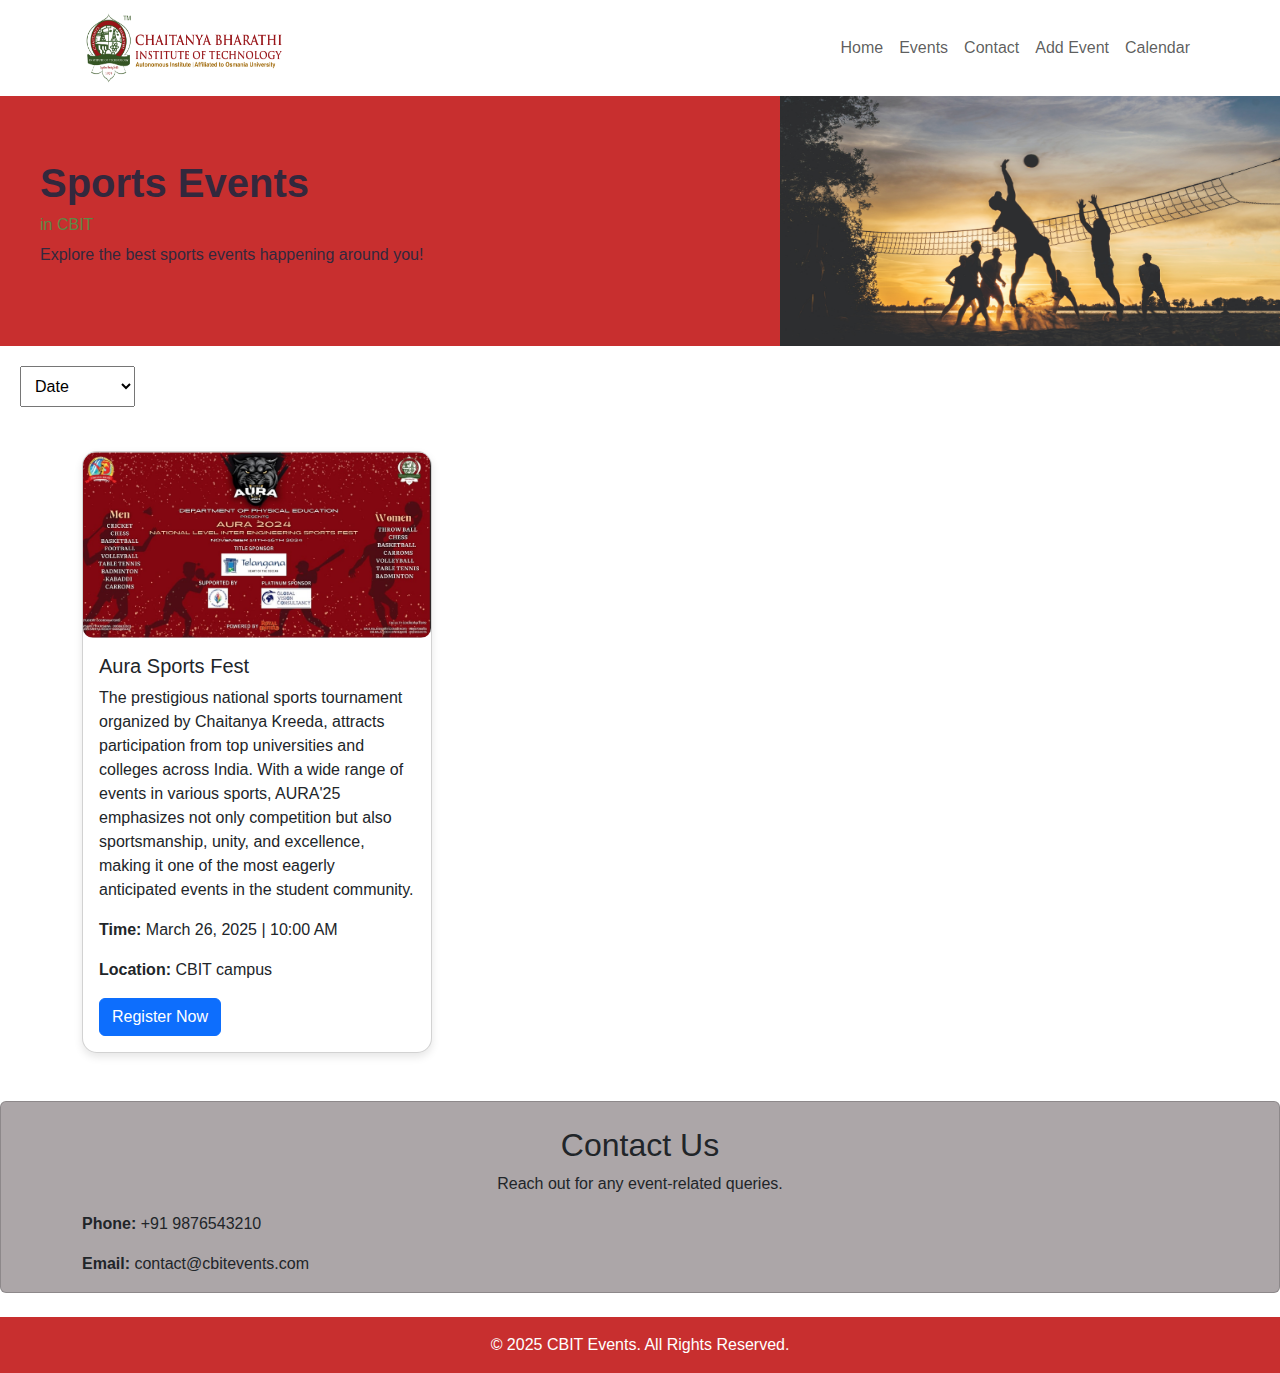
<file: sports.html>
<!DOCTYPE html>
<html lang="en">
<head>
    <meta charset="UTF-8">
    <meta name="viewport" content="width=device-width, initial-scale=1.0">
    <title>Sports Events</title>
    
        <link href="https://cdn.jsdelivr.net/npm/bootstrap@5.3.0/dist/css/bootstrap.min.css" rel="stylesheet">
        <script src="https://cdn.jsdelivr.net/npm/bootstrap@5.3.0/dist/js/bootstrap.bundle.min.js"></script>
    
    <style>
        /* General Styles */
        body {
            font-family: Arial, sans-serif;
            margin: 0;
            padding: 0;
            background-color: white;

        }

        /* Header Navigation */
        header {
            background-color: #f4f4f4;
            padding: 10px;
            text-align: left;
            font-size: 18px;
        }

        /* Banner Section */
        .banner {
            display: flex;
            background-color: rgb(200, 47, 47);
            color: rgb(51, 40, 61);
            padding-left: 40px;
            align-items: center;
        }

        .banner-text {
            flex: 1;
        }

        .banner-image img {
        
            width: 500px; /* Adjust size as needed */
            height: 250px;
        }

        /* Filters */
        .filters {
            display: flex;
            gap: 20px;
            padding: 20px;
        }

        .filters select {
            padding: 10px;
            font-size: 16px;
        }

        .event-card {
            transition: transform 0.3s;
            background: #fff;
        }
        
       
        .event-card:hover {
            transform: scale(1.05);
        }
        .event-card {
          transition: transform 0.3s;
          background: #fff;
           width: 100%;
           max-width: 350px; /* Controls card width */
           border-radius: 15px;
           overflow: hidden;
           box-shadow: 0 4px 8px rgba(0, 0, 0, 0.1);
         }

         .event-card img {
           width: 100%;
           max-height: 200px; 
           object-fit: cover; 
           border-radius: 10px;
        }           
        .navbar {
            background: white;
    
        }
         .navbar-brand img {
            padding: 0;
        }
        .event{
            background: #aca6a8;
            }
        footer {
            background-color: rgb(200, 47, 47);
        }
          /* Success Message */
          .alert-success {
            display: none;
            margin-top: 10px;
        }

</style>
</head>
<body>

    <nav class="navbar navbar-expand-md" >
        <div class="container" >
            <a class="navbar-brand" href="index.html">
                <img src="cbittt.png" alt="CBIT Logo" height="70" width="200" > 
            </a>
            
            <div class="collapse navbar-collapse" id="navbarNav">
                <ul class="navbar-nav ms-auto">
                    <li class="nav-item"><a class="nav-link" href="index.html">Home</a></li>
                    <li class="nav-item"><a class="nav-link" href="index.html">Events</a></li>
                    <li class="nav-item"><a class="nav-link" href="#contact">Contact</a></li>
                    <li class="nav-item"><a class="nav-link" href="add.html">Add Event</a></li>
                    <li class="nav-item"><a class="nav-link" href="cal.html">Calendar</a></li>
                </ul>
            </div>
        </div>
    </nav>
    <!-- Banner Section -->
    <section class="banner">
        <div class="banner-text">
            <h1><strong> Sports Events </strong></h1>
            <h6 style="color: rgb(93, 137, 69);"> in CBIT </h6>
            <p>Explore the best sports events happening around you!</p>
        </div>
        <div class="banner-image">
            <img src="sports-banner.jpg" alt="Cultural Event">
        </div>
    </section>

    <!-- Event Filters -->
    <div class="filters">
        
        <select>
            <option>Date</option>
            <option>Upcoming</option>
            <option>Past</option>
        </select>
    </div>

    <!-- Events List -->
    <div class="container mt-4">
        <div class="row">
            <div class="col-md-4">
                <div class="card event-card">
                    <img src="auraaa.png" class="card-img-top" alt="Aura Fest">
                    <div class="card-body">
                        <h5 class="card-title">Aura Sports Fest</h5>
                        <p class="card-text">The prestigious national sports tournament organized by Chaitanya Kreeda, attracts participation from top universities and colleges across India. With a wide range of events in various sports, AURA'25 emphasizes not only competition but also sportsmanship, unity, and excellence, making it one of the most eagerly anticipated events in the student community.</p>
                        <p><strong>Time:</strong> March 26, 2025 | 10:00 AM</p>
                        <p><strong>Location:</strong> CBIT campus</p>
                        <button class="btn btn-primary" data-bs-toggle="modal" data-bs-target="#registerModal">
                            Register Now
                        </button>
                    </div>
                </div>
            </div>
                   
        </div>
    </div>
    <br>
    <br>
      <!-- Registration Modal (Popup) -->
      <div class="modal fade" id="registerModal" tabindex="-1" aria-labelledby="registerModalLabel" aria-hidden="true">
        <div class="modal-dialog">
            <div class="modal-content">
                <div class="modal-header">
                    <h5 class="modal-title" id="registerModalLabel">Event Registration</h5>
                    <button type="button" class="btn-close" data-bs-dismiss="modal" aria-label="Close"></button>
                </div>
                <div class="modal-body">
                    <form id="registerForm">
                        <div class="mb-3">
                            <label for="name" class="form-label">Full Name</label>
                            <input type="text" class="form-control" id="name" placeholder="Enter your name" required>
                        </div>
                        <div class="mb-3">
                            <label for="email" class="form-label">Email Address</label>
                            <input type="email" class="form-control" id="email" placeholder="Enter your email" required>
                        </div>
                        <div class="mb-3">
                            <label for="roll" class="form-label">Roll Number</label>
                            <input type="number" class="form-control" id="roll" placeholder="Enter your Roll Number" required>
                        </div>
                        <div class="mb-3">
                            <label for="branch" class="form-label">Branch</label>
                            <input type="text" class="form-control" id="branch" placeholder="Enter your Branch Name" required>
                        </div>
                        <button type="submit" class="btn btn-success w-100">Submit</button>
                    </form>

                    <!-- Success Message -->
                    <div class="alert alert-success" id="successMessage">
                        ✅ Registration submitted successfully!
                    </div>
                </div>
            </div>
        </div>
    </div>
    <div  class="card event" >
    <div class="container mt-4" id="contact">
        <h2 class="text-center">Contact Us</h2>
        <p class="text-center">Reach out for any event-related queries.</p>
        <p><strong>Phone:</strong> +91 9876543210</p>
        <p><strong>Email:</strong> contact@cbitevents.com</p>
    </div>
    </div>
    <footer class="text-white text-center py-3 mt-4">
        &copy; 2025 CBIT Events. All Rights Reserved.
    </footer>
     <!-- JavaScript -->
     <script>
        document.getElementById("registerForm").addEventListener("submit", function(event) {
            event.preventDefault(); // Prevent page refresh
            
            // Show success message
            document.getElementById("successMessage").style.display = "block";

            // Clear form fields
            document.getElementById("registerForm").reset();

            // Hide modal after 2 seconds
            setTimeout(() => {
                document.getElementById("successMessage").style.display = "none";
                var modal = bootstrap.Modal.getInstance(document.getElementById("registerModal"));
                modal.hide();
            }, 2000);
        });
    </script>


</body>
</html>
</file>
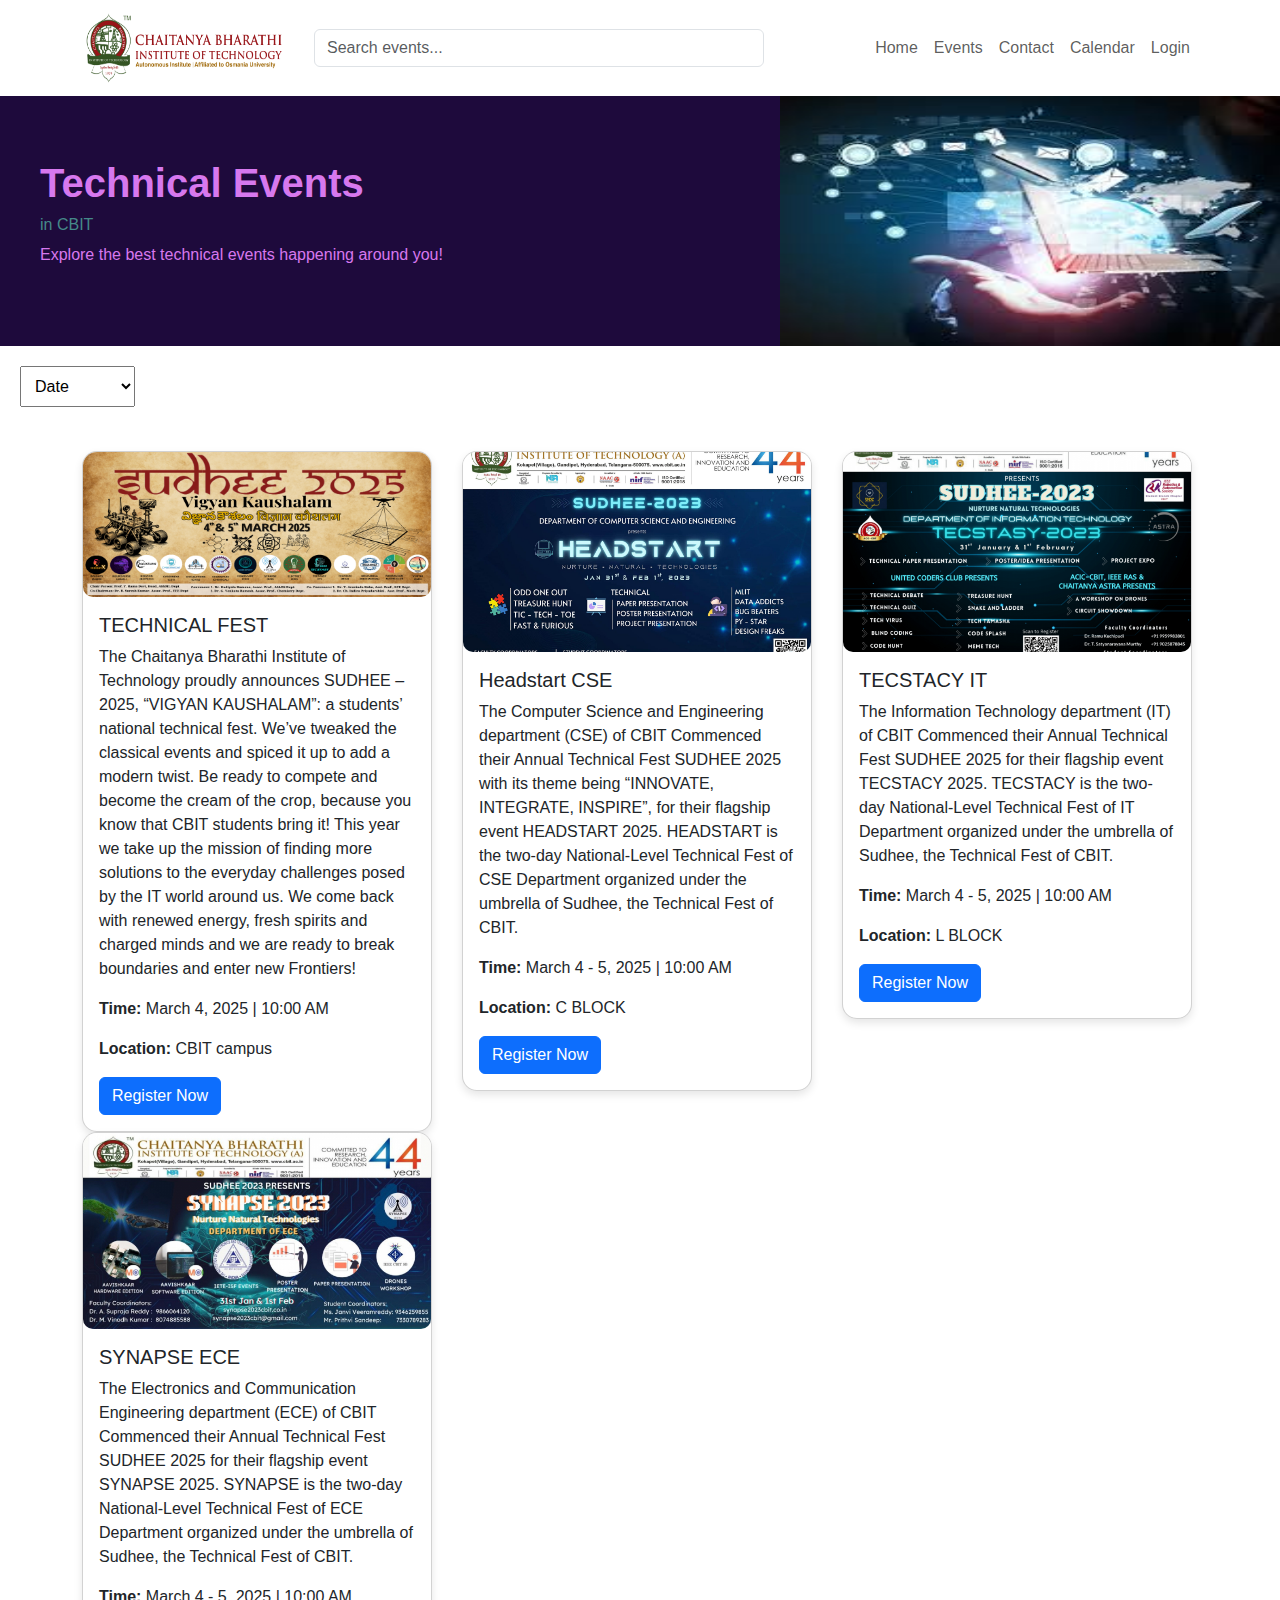
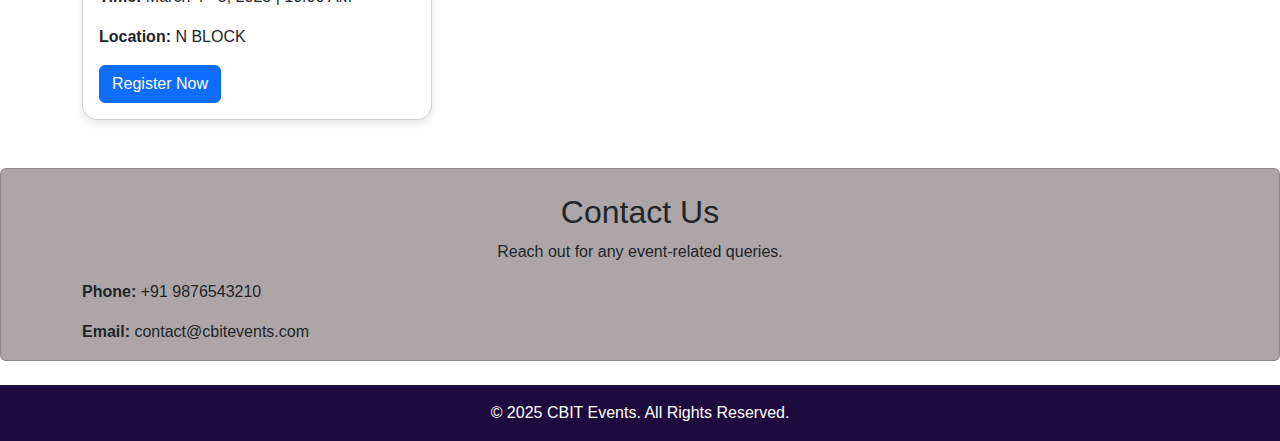
<file: technical.html>
<!DOCTYPE html>
<html lang="en">
<head>
    <meta charset="UTF-8">
    <meta name="viewport" content="width=device-width, initial-scale=1.0">
    <title>Technical Events</title>
    
    <link href="https://cdn.jsdelivr.net/npm/bootstrap@5.3.0/dist/css/bootstrap.min.css" rel="stylesheet">
    <script src="https://cdn.jsdelivr.net/npm/bootstrap@5.3.0/dist/js/bootstrap.bundle.min.js"></script>
    <style>
        /* General Styles */
        body {
            font-family: Arial, sans-serif;
            margin: 0;
            padding: 0;
            background-color: white;

        }

        /* Header Navigation */
        header {
            background-color: #f4f4f4;
            padding: 10px;
            text-align: left;
            font-size: 18px;
        }

        /* Banner Section */
        .banner {
            display: flex;
            background-color: #1e0a3c;
            color: rgb(215, 120, 238);
            padding-left: 40px;
            align-items: center;
        }

        .banner-text {
            flex: 1;
        }

        .banner-image img {
        
            width: 500px; 
            height: 250px;
        }

        /* Filters */
        .filters {
            display: flex;
            gap: 20px;
            padding: 20px;
        }

        .filters select {
            padding: 10px;
            font-size: 16px;
        }

        .event-card {
            transition: transform 0.3s;
            background: #fff;
        }
        
       
        .event-card:hover {
            transform: scale(1.05);
        }
        .event-card {
          transition: transform 0.3s;
          background: #fff;
           width: 100%;
           max-width: 350px; /* Controls card width */
           border-radius: 15px;
           overflow: hidden;
           box-shadow: 0 4px 8px rgba(0, 0, 0, 0.1);
         }

         .event-card img {
           width: 100%;
           max-height: 200px; 
           object-fit: cover; 
           border-radius: 10px;
        }           
        .navbar {
            background: white;
    
        }
         .navbar-brand img {
            padding: 0;
        }
        .event{
            background: #aca6a8;
            }
        footer {
            background-color: #1e0a3c;
        }
          /* Success Message */
          .alert-success {
            display: none;
            margin-top: 10px;
        }
</style>
</head>
<body>

    <nav class="navbar navbar-expand-md" >
        <div class="container" >
            <a class="navbar-brand" href="index.html">
                <img src="cbittt.png" alt="CBIT Logo" height="70" width="200" > 
            </a>
            
            <div class="collapse navbar-collapse" id="navbarNav">
                <a class="navbar-brand" href="#home"></a>
                <input type="text" id="searchBar" class="form-control w-50" placeholder="Search events...">
                <ul class="navbar-nav ms-auto">
                    <li class="nav-item"><a class="nav-link" href="index.html">Home</a></li>
                    <li class="nav-item"><a class="nav-link" href="index.html">Events</a></li>
                    <li class="nav-item"><a class="nav-link" href="#contact">Contact</a></li>
                    <li class="nav-item"><a class="nav-link" href="cal.html">Calendar</a></li>
                    <li class="nav-item"><a class="nav-link" href="login.html">Login</a></li>
                </ul>
            </div>
        </div>
    </nav>
    <!-- Banner Section -->
    <section class="banner">
        <div class="banner-text">
            <h1><strong> Technical Events </strong></h1>
            <h6 style="color: rgb(69, 137, 137);"> in CBIT </h6>
            <p>Explore the best technical events happening around you!</p>
        </div>
        <div class="banner-image">
            <img src="technical-banner.jpg" alt="Cultural Event">
        </div>
    </section>

    <!-- Event Filters -->
    <div class="filters">
        
        <select>
            <option>Date</option>
            <option>Upcoming</option>
            <option>Past</option>
        </select>
    </div>

    <!-- Events List -->
    <div class="container mt-4">
        <div class="row">
            <div class="col-md-4">
                <div class="card event-card">
                    <img src="SUDHEE.png" class="card-img-top" alt="Hackathon">
                    <div class="card-body">
                        <h5 class="card-title">TECHNICAL FEST</h5>
                        <p class="card-text">The Chaitanya Bharathi Institute of Technology proudly announces SUDHEE – 2025, “VIGYAN KAUSHALAM”: a students’ national technical fest. We’ve tweaked the classical events and spiced it up to add a modern twist. Be ready to compete and become the cream of the crop, because you know that CBIT students bring it! This year we take up the mission of finding more solutions to the everyday challenges posed by the IT world around us. We come back with renewed energy, fresh spirits and charged minds and we are ready to break boundaries and enter new Frontiers! </p>
                        <p><strong>Time:</strong> March 4, 2025 | 10:00 AM</p>
                        <p><strong>Location:</strong> CBIT campus</p>
                        <button class="btn btn-primary" data-bs-toggle="modal" data-bs-target="#registerModal">
                            Register Now
                        </button>
                    </div>
                </div>
            </div>
            <div class="col-md-4">
                <div class="card event-card">
                    <img src="headstart.jpg" class="card-img-top" alt="headstart">
                    <div class="card-body">
                        <h5 class="card-title">Headstart CSE</h5>
                        <p class="card-text">The Computer Science and Engineering department (CSE) of CBIT Commenced their Annual Technical Fest SUDHEE 2025 with its theme being “INNOVATE, INTEGRATE, INSPIRE”, for their flagship event HEADSTART 2025.
                            HEADSTART is the two-day National-Level Technical Fest of CSE Department organized under the umbrella of Sudhee, the Technical Fest of CBIT.</p>
                        <p><strong>Time:</strong> March 4 - 5, 2025 | 10:00 AM</p>
                        <p><strong>Location:</strong> C BLOCK</p>
                        <button class="btn btn-primary" data-bs-toggle="modal" data-bs-target="#registerModal">
                            Register Now
                        </button>
                    </div>
                </div>
            </div>
            <div class="col-md-4">
                <div class="card event-card">
                    <img src="TEC.png" class="card-img-top" alt="headstart">
                    <div class="card-body">
                        <h5 class="card-title">TECSTACY IT</h5>
                        <p class="card-text">The Information Technology department (IT) of CBIT Commenced their Annual Technical Fest SUDHEE 2025 for their flagship event TECSTACY 2025.
                            TECSTACY is the two-day National-Level Technical Fest of IT Department organized under the umbrella of Sudhee, the Technical Fest of CBIT.
                            </p>
                        <p><strong>Time:</strong> March 4 - 5, 2025 | 10:00 AM</p>
                        <p><strong>Location:</strong> L BLOCK</p>
                        <button class="btn btn-primary" data-bs-toggle="modal" data-bs-target="#registerModal">
                            Register Now
                        </button>
                    </div>
                </div>
            </div>
            <div class="col-md-4">
                <div class="card event-card">
                    <img src="SYNAPSE.jpg" class="card-img-top" alt="headstart">
                    <div class="card-body">
                        <h5 class="card-title">SYNAPSE ECE</h5>
                        <p class="card-text">The Electronics and Communication Engineering department (ECE) of CBIT Commenced their Annual Technical Fest SUDHEE 2025 for their flagship event SYNAPSE 2025.
                            SYNAPSE is the two-day National-Level Technical Fest of ECE Department organized under the umbrella of Sudhee, the Technical Fest of CBIT.
                            </p>
                        <p><strong>Time:</strong> March 4 - 5, 2025 | 10:00 AM</p>
                        <p><strong>Location:</strong> N BLOCK</p>
                        <button class="btn btn-primary" data-bs-toggle="modal" data-bs-target="#registerModal">
                            Register Now
                        </button>
                    </div>
                </div>
            </div>
        </div>
    </div>
    <br>
    <br>
     <!-- Registration Modal (Popup) -->
     <div class="modal fade" id="registerModal" tabindex="-1" aria-labelledby="registerModalLabel" aria-hidden="true">
        <div class="modal-dialog">
            <div class="modal-content">
                <div class="modal-header">
                    <h5 class="modal-title" id="registerModalLabel">Event Registration</h5>
                    <button type="button" class="btn-close" data-bs-dismiss="modal" aria-label="Close"></button>
                </div>
                <div class="modal-body">
                    <form id="registerForm">
                        <div class="mb-3">
                            <label for="name" class="form-label">Full Name</label>
                            <input type="text" class="form-control" id="name" placeholder="Enter your name" required>
                        </div>
                        <div class="mb-3">
                            <label for="email" class="form-label">Email Address</label>
                            <input type="email" class="form-control" id="email" placeholder="Enter your email" required>
                        </div>
                        <div class="mb-3">
                            <label for="roll" class="form-label">Roll Number</label>
                            <input type="number" class="form-control" id="roll" placeholder="Enter your Roll Number" required>
                        </div>
                        <div class="mb-3">
                            <label for="branch" class="form-label">Branch</label>
                            <input type="text" class="form-control" id="branch" placeholder="Enter your Branch Name" required>
                        </div>
                        <button type="submit" class="btn btn-success w-100">Submit</button>
                    </form>

                    <!-- Success Message -->
                    <div class="alert alert-success" id="successMessage">
                        ✅ Registration submitted successfully!
                    </div>
                </div>
            </div>
        </div>
    </div>
    <div  class="card event" >
    <div class="container mt-4" id="contact">
        <h2 class="text-center">Contact Us</h2>
        <p class="text-center">Reach out for any event-related queries.</p>
        <p><strong>Phone:</strong> +91 9876543210</p>
        <p><strong>Email:</strong> contact@cbitevents.com</p>
    </div>
    </div>
    <footer class="text-white text-center py-3 mt-4">
        &copy; 2025 CBIT Events. All Rights Reserved.
    </footer>
     <!-- JavaScript -->
     <script>
        document.getElementById("registerForm").addEventListener("submit", function(event) {
            event.preventDefault(); // Prevent page refresh
            
            // Show success message
            document.getElementById("successMessage").style.display = "block";

            // Clear form fields
            document.getElementById("registerForm").reset();

            // Hide modal after 2 seconds
            setTimeout(() => {
                document.getElementById("successMessage").style.display = "none";
                var modal = bootstrap.Modal.getInstance(document.getElementById("registerModal"));
                modal.hide();
            }, 2000);
        });
    </script>


</body>
</html>
</file>
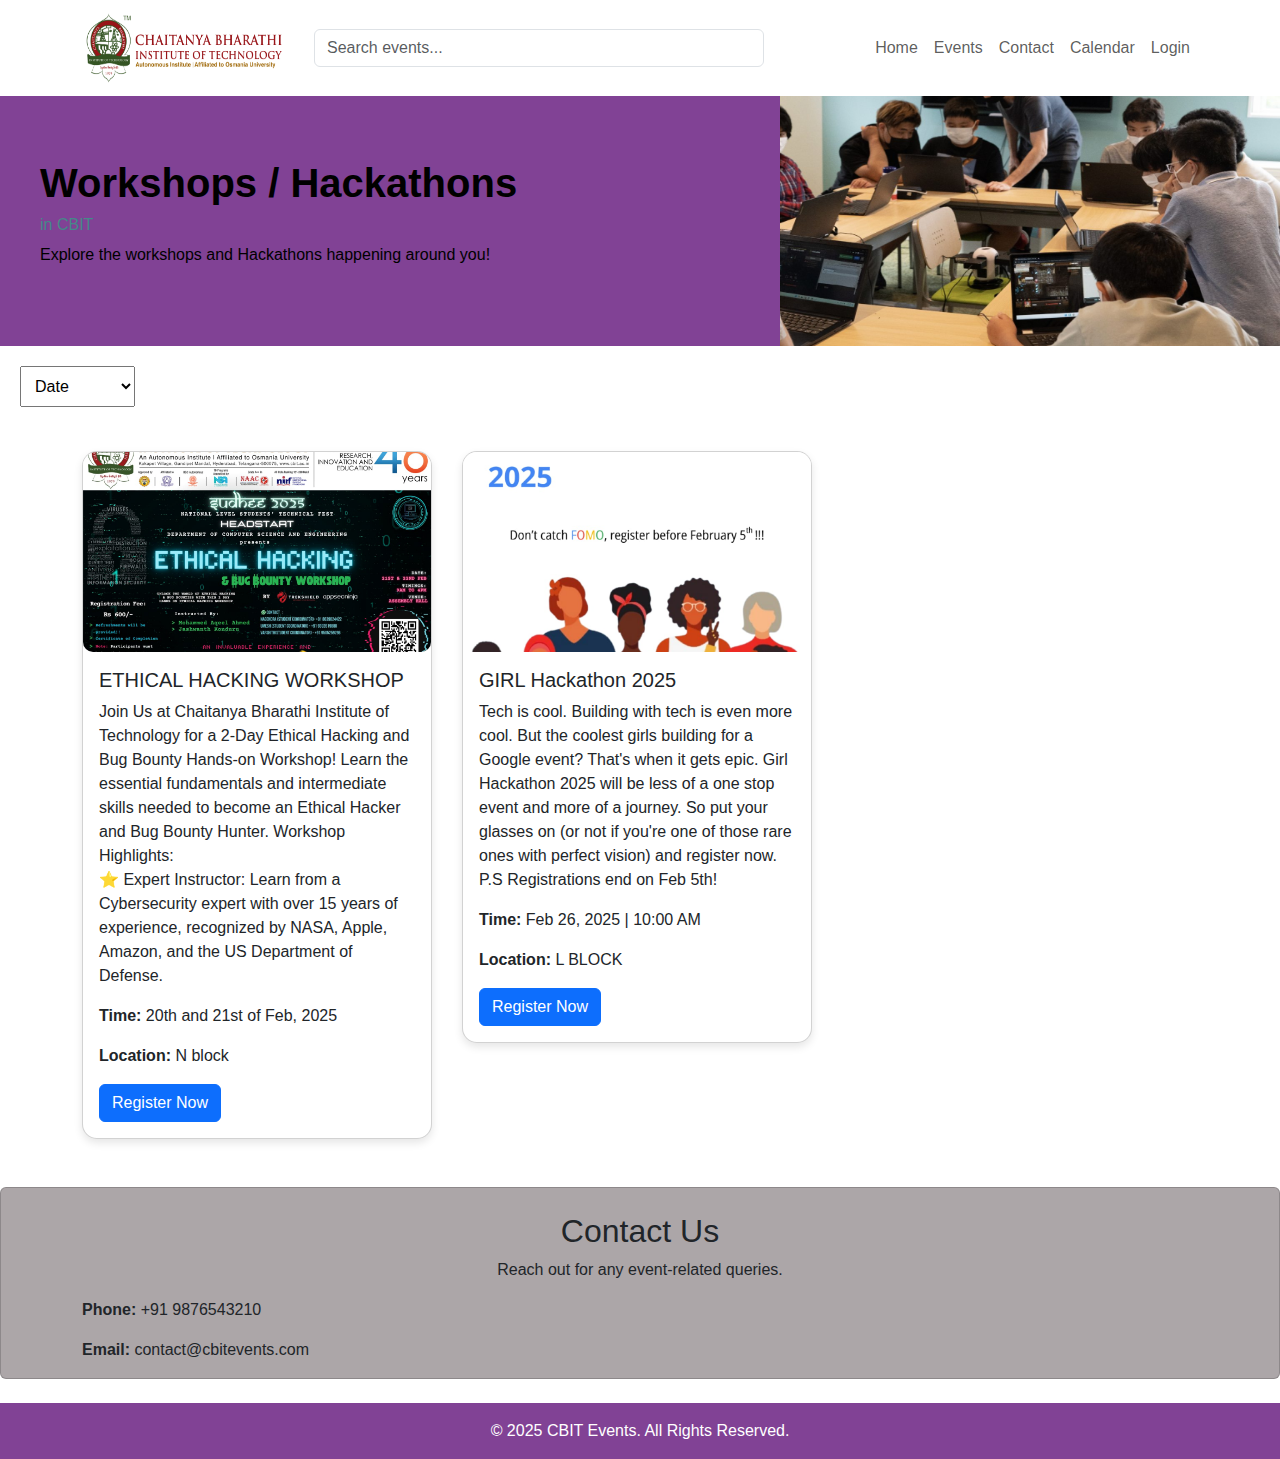
<file: workshps.html>
<!DOCTYPE html>
<html lang="en">
<head>
    <meta charset="UTF-8">
    <meta name="viewport" content="width=device-width, initial-scale=1.0">
    <title>Workshops / Hackathons</title>
    
        <link href="https://cdn.jsdelivr.net/npm/bootstrap@5.3.0/dist/css/bootstrap.min.css" rel="stylesheet">
         <script src="https://cdn.jsdelivr.net/npm/bootstrap@5.3.0/dist/js/bootstrap.bundle.min.js"></script>
    
    <style>
        /* General Styles */
        body {
            font-family: Arial, sans-serif;
            margin: 0;
            padding: 0;
            background-color: white;

        }

        /* Header Navigation */
        header {
            background-color: #f4f4f4;
            padding: 10px;
            text-align: left;
            font-size: 18px;
        }

        /* Banner Section */
        .banner {
            display: flex;
            background-color: rgb(129, 66, 149);
            color: rgb(0, 0, 0);
            padding-left: 40px;
            align-items: center;
        }

        .banner-text {
            flex: 1;
        }

        .banner-image img {
        
            width: 500px; 
            height: 250px;
        }

        /* Filters */
        .filters {
            display: flex;
            gap: 20px;
            padding: 20px;
        }

        .filters select {
            padding: 10px;
            font-size: 16px;
        }

        .event-card {
            transition: transform 0.3s;
            background: #fff;
        }
        
       
        .event-card:hover {
            transform: scale(1.05);
        }
        .event-card {
          transition: transform 0.3s;
          background: #fff;
           width: 100%;
           max-width: 350px; /* Controls card width */
           border-radius: 15px;
           overflow: hidden;
           box-shadow: 0 4px 8px rgba(0, 0, 0, 0.1);
         }

         .event-card img {
           width: 100%;
           max-height: 200px; 
           object-fit: cover; 
           border-radius: 10px;
        }           
        .navbar {
            background: white;
    
        }
         .navbar-brand img {
            padding: 0;
        }
        .event{
            background: #aca6a8;
            }
        footer {
            background-color: rgb(129, 66, 149);
        }
          /* Success Message */
          .alert-success {
            display: none;
            margin-top: 10px;
        }

</style>
</head>
<body>

    <nav class="navbar navbar-expand-md" >
        <div class="container" >
            <a class="navbar-brand" href="index.html">
                <img src="cbittt.png" alt="CBIT Logo" height="70" width="200" > 
            </a>
            
            <div class="collapse navbar-collapse" id="navbarNav">
                <a class="navbar-brand" href="#home"></a>
                <input type="text" id="searchBar" class="form-control w-50" placeholder="Search events...">
                <ul class="navbar-nav ms-auto">
                    <li class="nav-item"><a class="nav-link" href="index.html">Home</a></li>
                    <li class="nav-item"><a class="nav-link" href="index.html">Events</a></li>
                    <li class="nav-item"><a class="nav-link" href="#contact">Contact</a></li>
                    <li class="nav-item"><a class="nav-link" href="cal.html">Calendar</a></li>
                    <li class="nav-item"><a class="nav-link" href="login.html">Login</a></li>
                </ul>
            </div>
        </div>
    </nav>
    <!-- Banner Section -->
    <section class="banner">
        <div class="banner-text">
            <h1><strong> Workshops / Hackathons</strong></h1>
            <h6 style="color: rgb(69, 137, 137);"> in CBIT </h6>
            <p>Explore the workshops and Hackathons happening around you!</p>
        </div>
        <div class="banner-image">
            <img src="work-banner.jpg" alt="Cultural Event">
        </div>
    </section>

    <!-- Event Filters -->
    <div class="filters">
        
        <select>
            <option>Date</option>
            <option>Upcoming</option>
            <option>Past</option>
        </select>
    </div>

    <!-- Events List -->
    <div class="container mt-4">
        <div class="row">
            <div class="col-md-4">
                <div class="card event-card">
                    <img src="workshopp.jpg" class="card-img-top" alt="Hackathon">
                    <div class="card-body">
                        <h5 class="card-title">ETHICAL HACKING WORKSHOP</h5>
                        <p class="card-text">Join Us at Chaitanya Bharathi Institute of Technology for a 2-Day Ethical Hacking and Bug Bounty Hands-on Workshop!
                            Learn the essential fundamentals and intermediate skills needed to become an Ethical Hacker and Bug Bounty Hunter.
                            
                            Workshop Highlights: <br>
                            ⭐ Expert Instructor: Learn from a Cybersecurity expert with over 15 years of experience, recognized by NASA, Apple, Amazon, and the US Department of Defense.
                           
                            
                            
                            <p><strong>Time:</strong> 20th and 21st of Feb, 2025</p>
                        <p><strong>Location:</strong> N block</p>
                        <button class="btn btn-primary" data-bs-toggle="modal" data-bs-target="#registerModal">
                            Register Now
                        </button>
                    </div>
                </div>
            </div>
            <div class="col-md-4">
                <div class="card event-card">
                    <img src="girlhack.jpg" class="card-img-top" alt="Hackathon">
                    <div class="card-body">
                        <h5 class="card-title"> GIRL Hackathon 2025</h5>
                        <p class="card-text">Tech is cool. Building with tech is even more cool. But the coolest girls building for a Google event? That's when it gets epic.

                            
                            
                            Girl Hackathon 2025 will be less of a one stop event and more of a journey. So put your glasses on (or not if you're one of those rare ones with perfect vision) and register now.
                            
                            P.S Registrations end on Feb 5th!</p>

                            
                            <p><strong>Time:</strong> Feb 26, 2025 | 10:00 AM</p>
                            <p><strong>Location:</strong> L BLOCK </p>
                        <button class="btn btn-primary" data-bs-toggle="modal" data-bs-target="#registerModal">
                            Register Now
                        </button>
                    </div>
                </div>
            </div>
            
        </div>
    </div>
    <br>
    <br>
      <!-- Registration Modal (Popup) -->
      <div class="modal fade" id="registerModal" tabindex="-1" aria-labelledby="registerModalLabel" aria-hidden="true">
        <div class="modal-dialog">
            <div class="modal-content">
                <div class="modal-header">
                    <h5 class="modal-title" id="registerModalLabel">Event Registration</h5>
                    <button type="button" class="btn-close" data-bs-dismiss="modal" aria-label="Close"></button>
                </div>
                <div class="modal-body">
                    <form id="registerForm">
                        <div class="mb-3">
                            <label for="name" class="form-label">Full Name</label>
                            <input type="text" class="form-control" id="name" placeholder="Enter your name" required>
                        </div>
                        <div class="mb-3">
                            <label for="email" class="form-label">Email Address</label>
                            <input type="email" class="form-control" id="email" placeholder="Enter your email" required>
                        </div>
                        <div class="mb-3">
                            <label for="roll" class="form-label">Roll Number</label>
                            <input type="number" class="form-control" id="roll" placeholder="Enter your Roll Number" required>
                        </div>
                        <div class="mb-3">
                            <label for="branch" class="form-label">Branch</label>
                            <input type="text" class="form-control" id="branch" placeholder="Enter your Branch Name" required>
                        </div>
                        <button type="submit" class="btn btn-success w-100">Submit</button>
                    </form>

                    <!-- Success Message -->
                    <div class="alert alert-success" id="successMessage">
                        ✅ Registration submitted successfully!
                    </div>
                </div>
            </div>
        </div>
    </div>
    <div  class="card event" >
    <div class="container mt-4" id="contact">
        <h2 class="text-center">Contact Us</h2>
        <p class="text-center">Reach out for any event-related queries.</p>
        <p><strong>Phone:</strong> +91 9876543210</p>
        <p><strong>Email:</strong> contact@cbitevents.com</p>
    </div>
    </div>
    <footer class="text-white text-center py-3 mt-4">
        &copy; 2025 CBIT Events. All Rights Reserved.
    </footer>
     <!-- JavaScript -->
     <script>
        document.getElementById("registerForm").addEventListener("submit", function(event) {
            event.preventDefault(); // Prevent page refresh
            
            // Show success message
            document.getElementById("successMessage").style.display = "block";

            // Clear form fields
            document.getElementById("registerForm").reset();

            // Hide modal after 2 seconds
            setTimeout(() => {
                document.getElementById("successMessage").style.display = "none";
                var modal = bootstrap.Modal.getInstance(document.getElementById("registerModal"));
                modal.hide();
            }, 2000);
        });
    </script>


</body>
</html>
</file>
<file: project.css>
body {
    background-color: #eef2f7;
}
.event-card {
    transition: transform 0.3s;
    background: #fff;
}
.event {
    background: #fff; /* Change from #aca6a8 to white */
}
.events {
    background: #aca6a8; 
}


.event-card:hover {
    transform: scale(1.05);
}
.navbar {
    background: linear-gradient(to left, #528668,rgb(218, 202, 202), rgb(161, 72, 72));
    padding: 15px;
}
.navbar-brand img {
    height: 120px;
    width: auto;
}
.nav-link {
    color: #fff !important;
    font-size: 18px;
}
footer {
    background: linear-gradient(to left, #528668,rgb(218, 202, 202), rgb(161, 72, 72));
    
}


.category-container {
    display: flex;
    gap: 20px;
    
}

.category {
    text-decoration: none;
    color: black;
    text-align: center;
    padding: 15px;
    border-radius: 50%;
    transition: transform 0.3s ease-in-out;
}


.category img {
    width: 80px;  
    height: 80px; 
    border-radius: 50%; 
    object-fit: cover; 
    border: 2px solid #ddd; 
    padding: 5px; 
    background: white; 
   
}


.category p {
    margin-top: 5px;
    font-size: 14px;
}

.category:hover {
    transform: scale(1.1);
    color: rgb(65, 131, 197);
}
.image-category-container {
    display: flex;
    justify-content: center; 
    align-items: center; 
    gap: 20px; 
    margin-top: 20px; 
}
.category:hover {
    background-color: #E0E7FF; 
    border-radius: 50%;
    padding: 10px;}

      /* Success Message */
      .alert-success {
        display: none;
        margin-top: 10px;
    }

    .event-card {
        display: none; /* Initially hide all events */
    }
    .event-card.show {
        display: block; /* Show only filtered events */
    }
    .event-card {
        display: block;
    }
</file>
